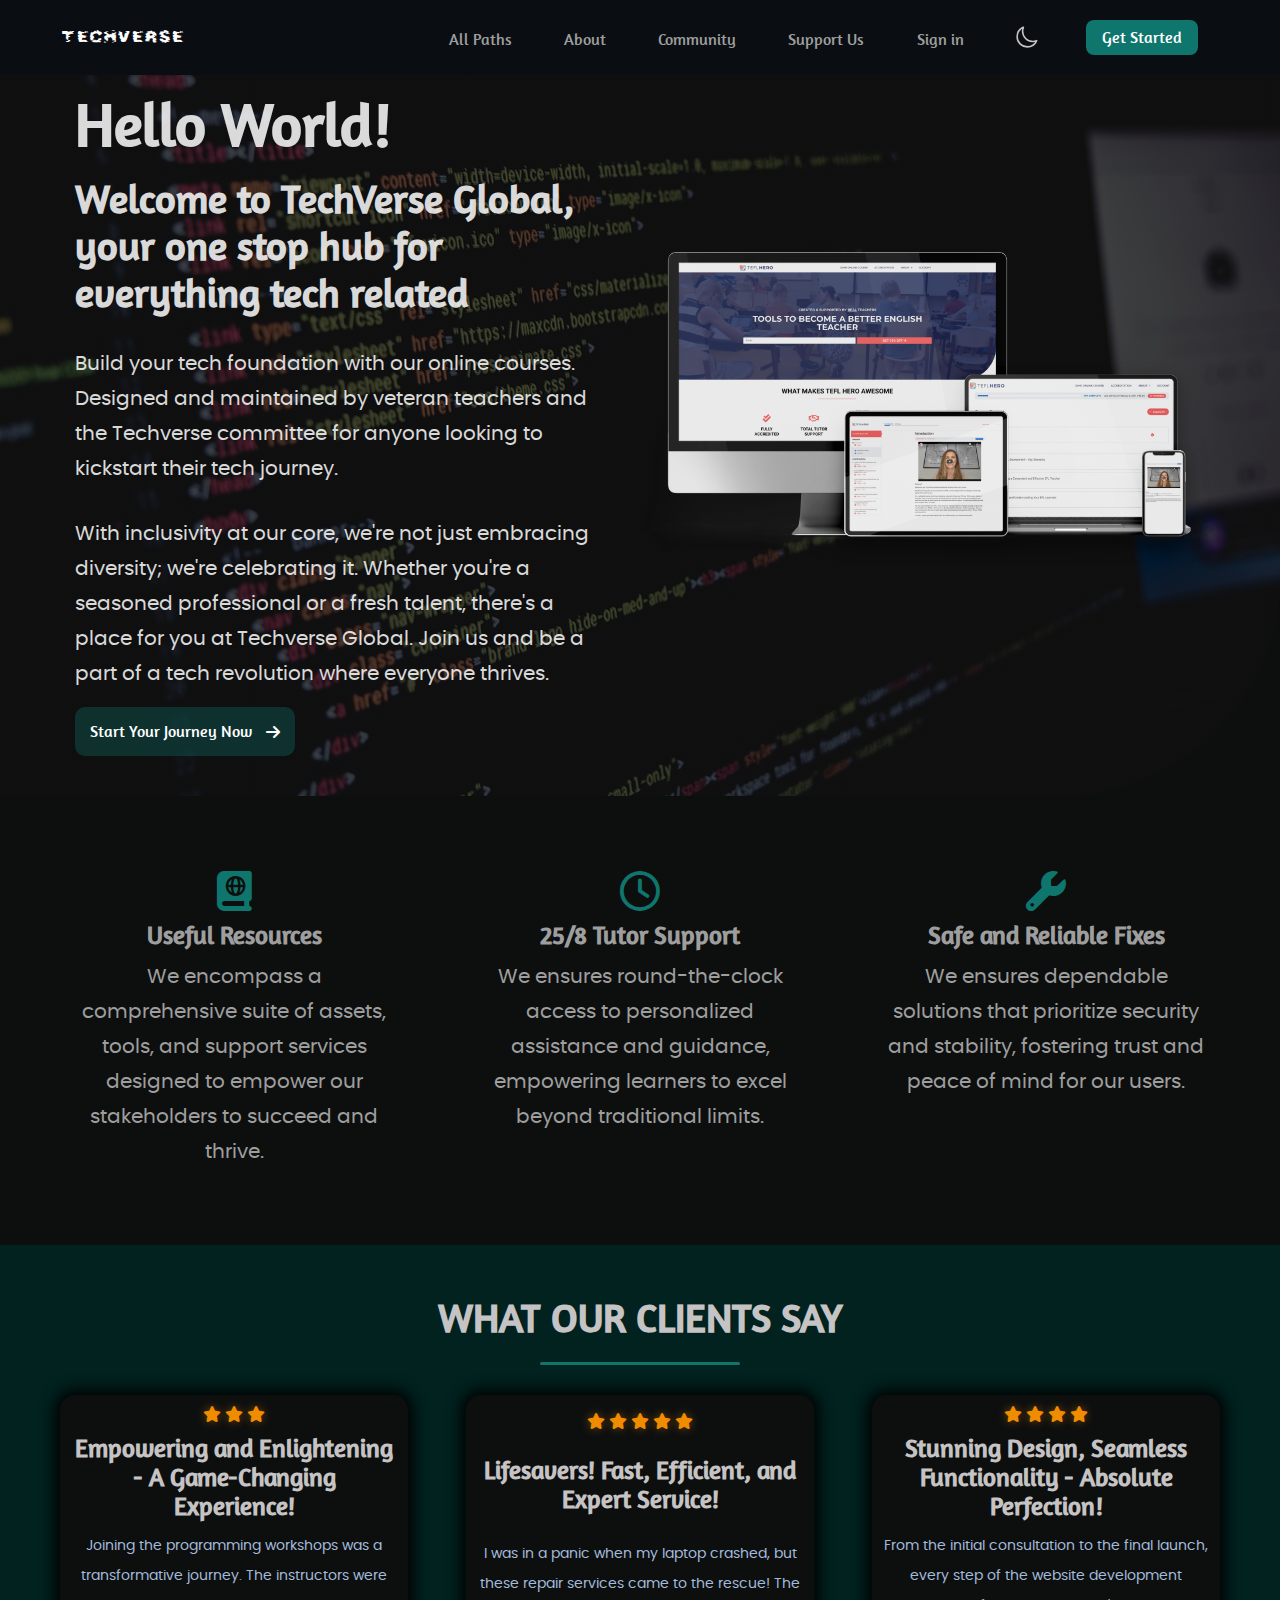
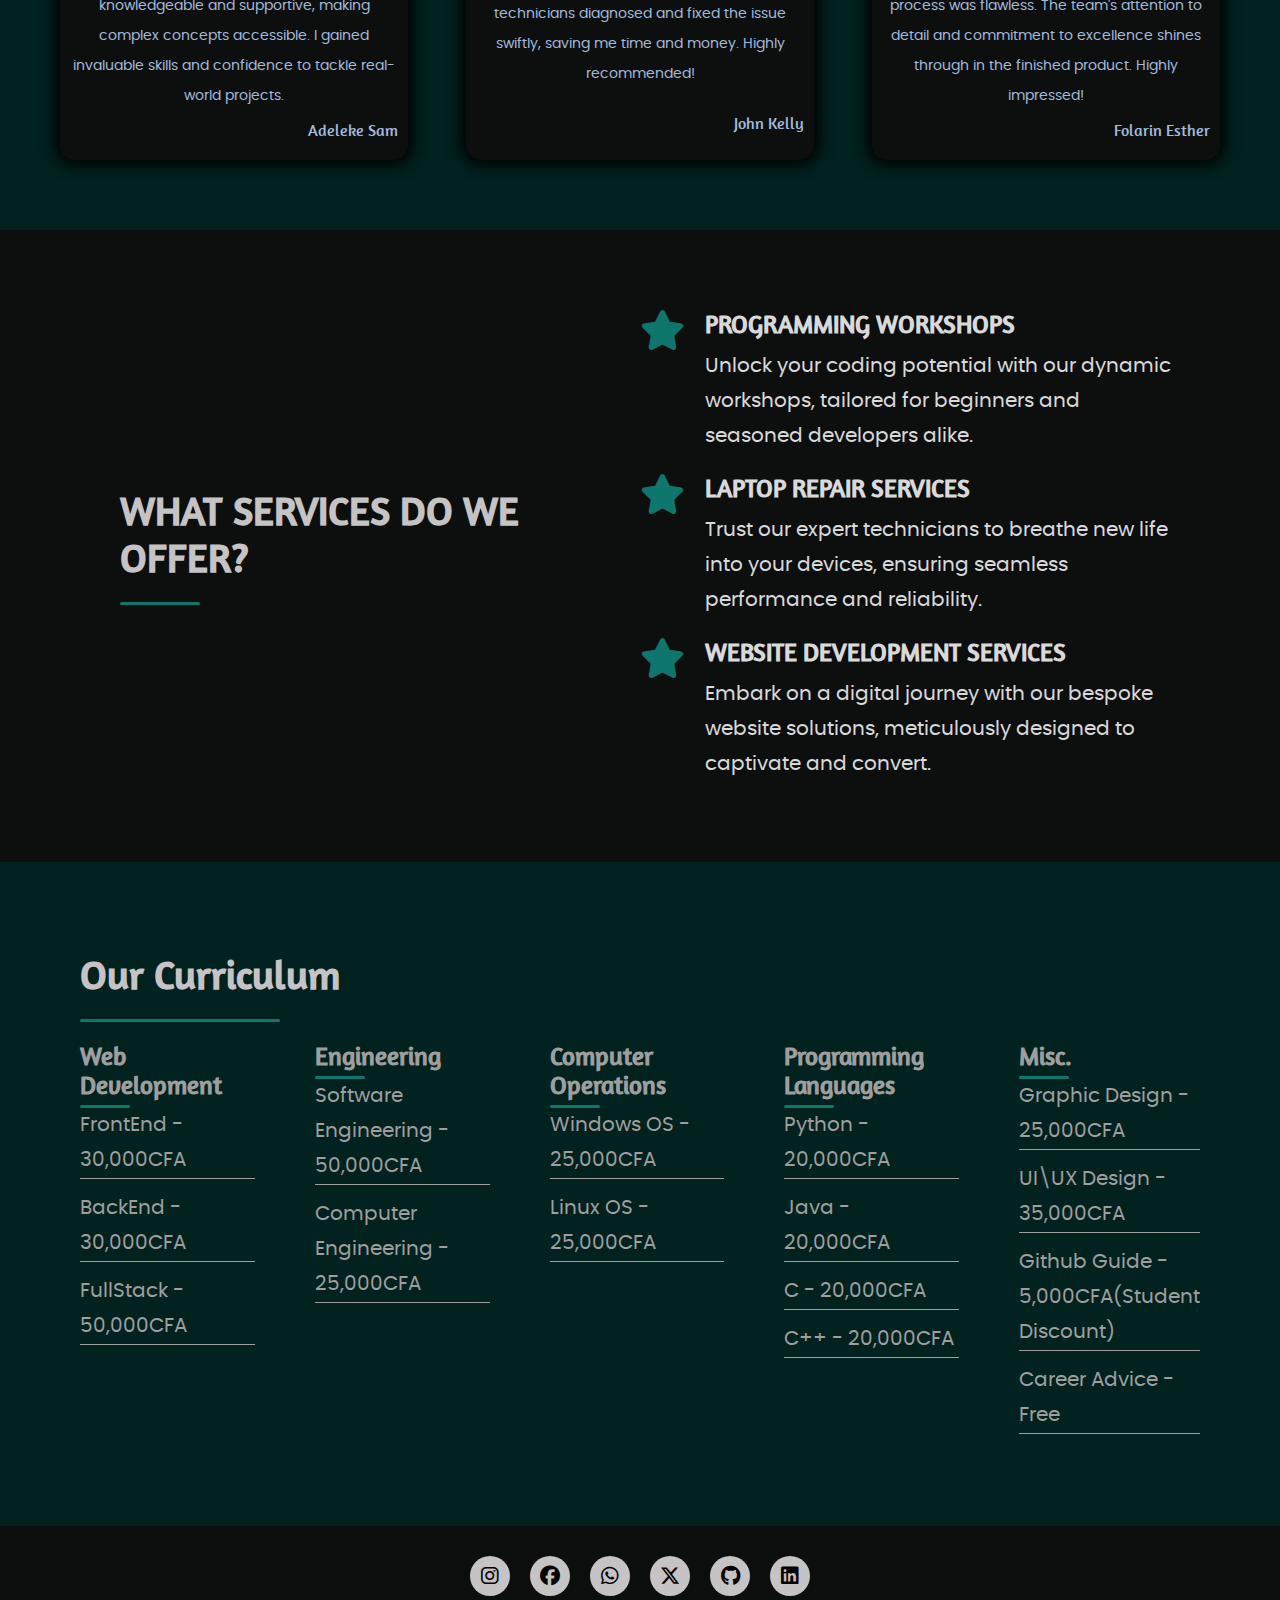
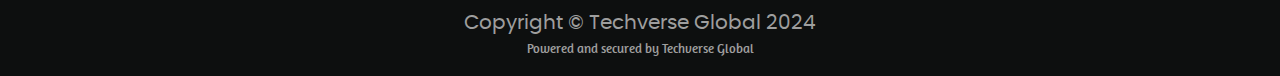
<file: index.html>
<!DOCTYPE html>
<html lang="en">
<head>
    <meta charset="UTF-8">
    <meta name="viewport" content="width=device-width, initial-scale=1.0">
    <link rel="stylesheet" href="styles.css">
    <link rel="stylesheet" href="overlay.css">
    <link rel="stylesheet" href="media.css">
    <link rel="stylesheet" href="fonts/stylesheet.css">

    <link rel="stylesheet" href="fa-fonts/css/fontawesome.min.css">
    <link rel="stylesheet" href="fa-fonts/css/solid.min.css">
    <link rel="stylesheet" href="fa-fonts/css/regular.min.css">
    <link rel="stylesheet" href="fa-fonts/css/brands.css">
    <title>TechVerse</title>

    <script src="index.js" defer></script>
</head>
<body>

    <div class="overlay ">
        <div class="container">
            <div class="logo">
                <a href="./index.html">
                    TechVerse
                </a>

                <i class="fa-solid fa-xmark click" id="menuClose"></i>
            </div>

            <ul class="overlay-menu-container">
                <li href="#" class="hover  click">
                    <a href="" class="overlay-menu-item">
                        <span>
                            All Paths
                        </span>
    
                        <i class="fa-solid fa-chevron-right"></i>
                    </a>
                </li>
                <li href="#" class="hover click">
                    <a href="" class="overlay-menu-item">
                        <span>
                            About
                        </span>
    
                        <i class="fa-solid fa-chevron-right"></i>
                    </a>
                </li>
                <li href="community.html" class="hover available">
                    <a href="./community.html" class="overlay-menu-item">
                        <span>
                            Community
                        </span>
    
                        <i class="fa-solid fa-chevron-right"></i>
                    </a>
                </li>
                <li class="hover available">
                    <a href="./supportus.html" class="overlay-menu-item">
                        <span>
                            Support Us
                        </span>
    
                        <i class="fa-solid fa-chevron-right"></i>
                    </a>
                </li>
                <li href="#" class="hover ">
                    <a href="" class="overlay-menu-item">
                        <span>
                            Sign in
                        </span>
    
                        <i class="fa-solid fa-chevron-right"></i>    
                    </a>
                </li>
            </ul>
        </div>
    </div>

    <div class="main-content">
        <nav>
            <div class="container">
                <div class="container-flex">
                    <div class="logo nav-logo">
                        <a href="/">
                            TechVerse
                        </a>
                    </div>
    
                    <div class="nav-list">
                        <div class="nav-list-flex">
                            <a href="#" class="hover">All Paths</a>
                            <a href="#" class="hover">About</a>
                            <a href="community.html" class="hover">Community</a>
                            <a href="supportus.html" class="hover">Support Us</a>
                            <a href="#" class="hover">Sign in</a>
                            <a href="#" class="mode">
                                <svg xmlns="http://www.w3.org/2000/svg" fill="none" viewBox="0 0 24 24" stroke-width="1.5" stroke="currentColor" class="w-6 h-6 h-5 w-5 text-gray-400 group-hover:text-gray-500 dark:text-gray-300 dark:group-hover:text-gray-300 group-hover:text-gray-700" role="img" aria-labelledby="a4p1b2bnwxvix8pbdsan9m3bbwpvgl0u"><title id="a4p1b2bnwxvix8pbdsan9m3bbwpvgl0u">theme icon</title>
                                    <path stroke-linecap="round" stroke-linejoin="round" d="M21.752 15.002A9.718 9.718 0 0118 15.75c-5.385 0-9.75-4.365-9.75-9.75 0-1.33.266-2.597.748-3.752A9.753 9.753 0 003 11.25C3 16.635 7.365 21 12.75 21a9.753 9.753 0 009.002-5.998z"></path>
                                  </svg>
                            </a>
                            <a href="#" class="btn">Get Started</a>
    
                            <i class="fa-solid fa-bars click" id="menuOpen"></i>
                        </div>
                    </div>
                </div>
            </div>
        </nav>
    
        <section class="showcase">
            <div class="container">
                <div class="container-flex">
                    <div class="text">
                        <h1 class="item hello-world">Hello World!</h1>        
                        <h2 class="item">Welcome to TechVerse Global, your one stop hub for everything tech related</h2>
                        
                        <P class="item">Build your tech foundation with our online courses. Designed and maintained by veteran teachers and the Techverse committee for anyone looking to kickstart their tech journey.</P>
    
                        <p class="item">
                            With inclusivity at our core, we're not just embracing diversity; we're celebrating it. Whether you're a seasoned professional or a fresh talent,
                            there's a place for you at Techverse Global. Join us and be a part of a tech revolution where everyone thrives.
                        </p>
    
                        <a href="https://wa.me/message/HKFIU53EC3LCO1" class="btn item">Start Your Journey Now<i class="fa-solid fa-arrow-right"></i></a>
                    </div>
    
                    <div class="side-img">
                        <img src="img/device-showcase.png" alt="A picture of devices">
                    </div>
                </div>
            </div>
        </section>
    
    
        <section class="infosec">
            <div class="container">
                <div class="container-flex small">
                    <div class="one">
                        <i class="medium fa-solid fa-book-atlas"></i>
                        <h3>Useful Resources</h3>
                        <p> We encompass a comprehensive suite of assets, tools, and support services designed to empower our stakeholders to succeed and thrive.</p>
                    </div>
                    <div class="two">
                        <i class="medium fa-regular fa-clock"></i>
                        <h3>25/8 Tutor Support </h1>
                        <p>We ensures round-the-clock access to personalized assistance and guidance, empowering learners to excel beyond traditional limits.</p>
                    </div>
                    <div class="three">
                        <i class="medium fa-solid fa-wrench"></i>
                        <h3>
                            Safe and Reliable Fixes
                        </h3>
                        <p>We ensures dependable solutions that prioritize security and stability, fostering trust and peace of mind for our users.</p>
                    </div>
                </div>
            </div>
        </section>
    
        <section class="review">
            <div class="container">
                <div class="container-flex">
                    <h2 class="review-header">what our clients say</h2>
    
                    <div class="review-bar bar"></div>
    
                    <div class="card-flex">
                        <div class="card">
                            <div class="stars item">
                                <i class="fa-solid fa-star"></i>
                                <i class="fa-solid fa-star"></i>
                                <i class="fa-solid fa-star"></i>
                               
                            </div>
    
                            <h3 class="item" >Empowering and Enlightening - A Game-Changing Experience!</h3>
                            <p class="item" >
                                Joining the programming workshops was a transformative journey. The instructors were knowledgeable and supportive, making complex concepts accessible. I gained invaluable skills and confidence to tackle real-world projects.
                            </p>
                            <div class="name item">
                                Adeleke Sam
                            </div>
                        </div>
                        
                        <div class="card">
                            <div class="stars item">
                                <i class="fa-solid fa-star"></i>
                                <i class="fa-solid fa-star"></i>
                                <i class="fa-solid fa-star"></i>
                                <i class="fa-solid fa-star"></i>
                                <i class="fa-solid fa-star"></i>
                            </div>
    
                            <h3 class="item" >Lifesavers! Fast, Efficient, and Expert Service!</h3>
                            <p class="item" >
                                I was in a panic when my laptop crashed, but these repair services came to the rescue! The technicians diagnosed and fixed the issue swiftly, saving me time and money. Highly recommended!
                            </p>
                            <div class="name item">
                                John Kelly 
                            </div>
                        </div>
    
                        <div class="card">
                            <div class="stars item">
                                <i class="fa-solid fa-star"></i>
                                <i class="fa-solid fa-star"></i>
                                <i class="fa-solid fa-star"></i>
                                <i class="fa-solid fa-star"></i>
                            </div>
    
                            <h3 class="item" >Stunning Design, Seamless Functionality - Absolute Perfection!</h3>
                            <p class="item" >
                                From the initial consultation to the final launch, every step of the website development process was flawless. The team's attention to detail and commitment to excellence shines through in the finished product. Highly impressed!
                            </p>
                            <div class="name item">
                                Folarin Esther
                            </div>
                        </div>
                    </div>
                </div>
            </div>
        </section>
    
        <section class="legacy">
            <div class="container">
                <div class="container-flex">
                    <div class="main">
                        <div class="main-flex">
                            <h2>what services do we offer?<span class="emoji"></span></h2>
                            <div class="legacy-bar bar"></div>
                        </div>
                    </div>
    
                    <div class="side">
                        <div class="info">
                            <i class="fa-solid fa-star medium"></i>
                            <div class="text">
                                <h3> Programming Workshops</h3>
                                <P>Unlock your coding potential with our dynamic workshops, tailored for beginners and seasoned developers alike.</P>
                            </div>
                        </div>
                        <div class="info">
                            <i class="fa-solid fa-star medium"></i>
                            <div class="text">
                                <h3>Laptop Repair Services</h3>
                                <P>Trust our expert technicians to breathe new life into your devices, ensuring seamless performance and reliability.</P>
                            </div>
                        </div>
                        <div class="info">
                            <i class="fa-solid fa-star medium"></i>
                            <div class="text">
                                <h3>Website Development Services</h3>
                                <P>Embark on a digital journey with our bespoke website solutions, meticulously designed to captivate and convert.</P>
                            </div>
                        </div>
                    </div>
                </div>
            </div>
        </section>
    
        <section class="curriculum">
            <div class="container">
                <div class="container-flex">
                    <div class="curri-header">
                        <h2>our curriculum</h2>
                        <div class="curri-bar bar"></div>
                    </div>
                    
    
                    <div class="details">
                        <div class="detail-card">
                            <div class="haba">
                                <div class="detail-card-head">
                                    <h3>web development</h3>
                                    <div class="bar"></div>
                                </div>
    
                                <div class="drodown" onclick="toggleDropdown(1)">
                                    <div class="dropdown-head"><li><a class="hover">FrontEnd - 30,000CFA</a></li></div>
                                    <div class="dropdown-content" id="dropdown1"><ul><li style="border: none; display: inline;">Html</li> <br><li style="border: none; display: inline;">Css</li><br><li style="border: none; display: inline;">Javascript</li><br><li style="border: none; display: inline;">frameworks</li></ul></div>
                                  </div>
                                  <div class="drodown" onclick="toggleDropdown(2)">
                                    <div class="dropdown-head"><li><a class="hover">BackEnd - 30,000CFA</a></li></div>
                                    <div class="dropdown-content" id="dropdown2"><ul><li style="border: none; display: inline;">html</li><br><li style="border: none; display: inline;">php</li><br><li style="border: none; display: inline;">MySQL</li><br><li style="border: none; display: inline;">Servers</li></ul></div>
                                  </div>
                                  <div class="drodown" onclick="toggleDropdown(3)">
                                    <div class="dropdown-head"><li><a class="hover">FullStack - 50,000CFA</a></li></div>
                                    <div class="dropdown-content" id="dropdown3"><ul><li style="border: none; display: inline;">FrontEnd</li><br><li style="border: none; display: inline;">BackEnd</li></ul></div>
                                  </div>
        
                                <!-- <ul>
                                    frontend
                                    backend
                                    fullstack
                                </ul> -->
                            </div>
                            
                        </div>
    
                        <div class="detail-card">
                            <div class="haba">
                                <div class="detail-card-head">
                                    <h3>engineering</h3>
                                    <div class="bar"></div>
                                </div>
    
                                <div class="drodown" onclick="toggleDropdown(4)">
                                    <div class="dropdown-head"><li><a class="hover">Software Engineering  - 50,000CFA</a></li></div>
                                    <div class="dropdown-content" id="dropdown4"><ul><li style="border: none; display: inline;">Php</li> <br><li style="border: none; display: inline;">C/C++</li><br><li style="border: none; display: inline;">Javascript</li><br><li style="border: none; display: inline;">java</li></ul></div>
                                </div>
                                  <div class="drodown" onclick="toggleDropdown(5)">
                                    <div class="dropdown-head"><li><a class="hover">Computer Engineering - 25,000CFA</a></li></div>
                                    <div class="dropdown-content" id="dropdown5"><ul><li style="border: none; display: inline;">Learn all the parts of a computer and gain experience in solving software and hardware issues associated with almost all devices</li></ul></div>
                                  </div>
                            </div>
                        </div>
    
                        <div class="detail-card">
                            <div class="haba">
                                <div class="detail-card-head">
                                    <h3>computer operations</h3>
                                    <div class="bar"></div>
                                </div>
                                <div class="drodown" onclick="toggleDropdown(6)">
                                    <div class="dropdown-head"><li><a class="hover">Windows OS  - 25,000CFA</a></li></div>
                                    <div class="dropdown-content" id="dropdown6"><ul><li style="border: none; display: inline;">Become a computer operator by learning the full extent of how to use Windows OS including the use of Microsoft Office</li></ul></div>
                                </div>
                                  <div class="drodown" onclick="toggleDropdown(7)">
                                    <div class="dropdown-head"><li><a class="hover">Linux OS - 25,000CFA</a></li></div>
                                    <div class="dropdown-content" id="dropdown7"><ul><li style="border: none; display: inline;">Become a computer operator by learning the full extent of how to use Linux OS efficiently</li></ul></div>
                                  </div>
        
                                <!-- <ul>
                                    <li><a href="#" class="hover">windows Os</a></li>
                                    <li><a href="#" class="hover">linux OS</a></li>
                                </ul> -->
                            </div>
                        </div>
    
                        <div class="detail-card four">
                            <div class="haba">
                                <div class="detail-card-head">
                                    <h3>programming languages</h3>
                                    <div class="bar"></div>
                                </div>
                                <ul>
                                    <li><a class="hover">Python - 20,000CFA</a></li>
                                    <li><a class="hover">Java - 20,000CFA</a></li>
                                    <li><a class="hover">C - 20,000CFA</a></li>
                                    <li><a class="hover">C++ - 20,000CFA</a></li>
                                </ul>
                            </div>
                        </div>
    
                        <div class="detail-card five">
                            <div class="haba">
                                <div class="detail-card-head">
                                    <h3>misc.</h3>
                                    <div class="bar"></div>
                                </div>
    
                                <div class="drodown" onclick="toggleDropdown(8)">
                                    <div class="dropdown-head"><li><a class="hover">Graphic Design - 25,000CFA</a></li></div>
                                    <div class="dropdown-content" id="dropdown8"><ul><li style="border: none; display: inline;">
                                        Become a graphic designer to visually communicate ideas or messages through images, typography, and layout.</li></ul></div>
                                  </div>
                                  <div class="drodown" onclick="toggleDropdown(9)">
                                    <div class="dropdown-head"><li><a class="hover">UI\UX Design - 35,000CFA</a></li></div>
                                    <div class="dropdown-content" id="dropdown9"><ul><li style="border: none; display: inline;">Become a UI/UX designer to make digital products, like websites or apps, easy and enjoyable to use for people</li></ul></div>
                                  </div>
                                  <div class="drodown" onclick="toggleDropdown(10)">
                                    <div class="dropdown-head"><li><a class="hover">Github Guide - 5,000CFA(Student Discount)</a></li></div>
                                    <div class="dropdown-content" id="dropdown10"><ul><li style="border: none; display: inline;">Effective Use of Github and Git</li></ul></div>
                                  </div>
                                  <div class="drodown" onclick="toggleDropdown(11)">
                                    <div class="dropdown-head"><li><a class="hover">Career Advice - Free</a></li></div>
                                    <div class="dropdown-content" id="dropdown11"><ul><li style="border: none; display: inline;">1hr guide with an expert to become which Developer</li></div>
                                  </div>
        
                                <!-- <ul>
                                    <li><a href="#" class="hover"></a></li>
                                    <li><a href="#" class="hover"></a></li>
                                    <li><a href="#" class="hover"></a></li>
                                </ul> -->
                            </div>
                        </div>
                    </div>
                </div>
            </div>
        </section>
    
        <footer>
            <div class="container">
                <div class="container-flex">
                    <div class="socials">
                        <div class="circle">
                            <a href="https://www.instagram.com/techverse_global?igsh=a3JuZGF3NzZrOXJ0"><i class="fa-brands fa-instagram"></i></a>
                        </div>
                        <div class="circle">
                            <a href=""><i class="fa-brands fa-facebook"></i></a>
                        </div>
                        <div class="circle">
                            <a href="https://chat.whatsapp.com/FwvmpkojnJy9yFmvJh6lhu"><i class="fa-brands fa-whatsapp"></i></a>
                        </div>
                        <div class="circle">
                            <a href=""><i class="fa-brands fa-x-twitter"></i></a>
                        </div>
                        <div class="circle">
                            <a href="https://github.com/Techverse-Global"><i class="fa-brands fa-github"></i></a>
                        </div>
                        <div class="circle">
                            <a href="https://www.linkedin.com/in/techverse-global-187989306"><i class="fa-brands fa-linkedin"></i></a>
                        </div>
                    </div>
                    <p>Copyright &copy Techverse Global 2024</p>
                    <small>Powered and secured by Techverse Global</small>
                </div>
            </div>
        </footer>
    </div>
    <script src="script.js"></script>

</body>
</html>
</file>
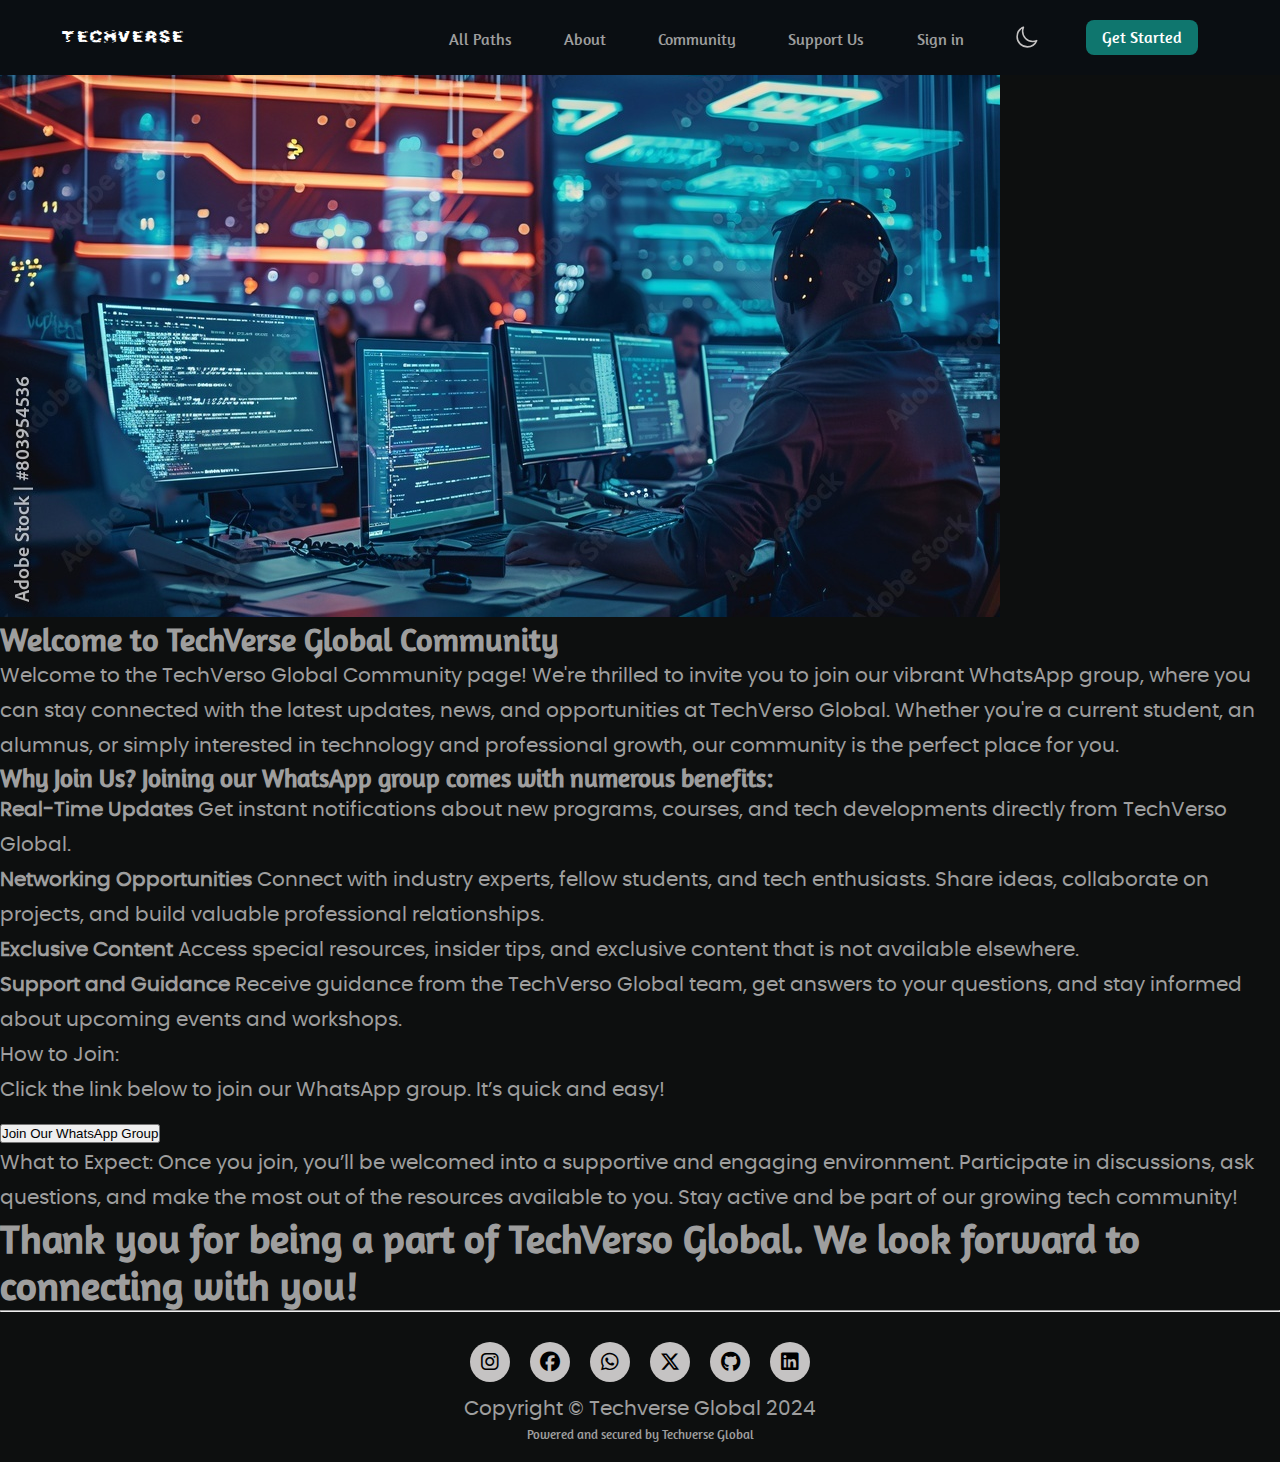
<file: community.html>
<!DOCTYPE html>
<html lang="en">
<head>
    <meta charset="UTF-8">
    <meta name="viewport" content="width=device-width, initial-scale=1.0">
    <title>Our Community</title>
    <link rel="stylesheet" href="styles.css">
    <link rel="stylesheet" href="media.css">
    <link rel="stylesheet" href="overlay.css">
    <link rel="stylesheet" href="fonts/stylesheet.css">

    <link rel="stylesheet" href="fa-fonts/css/fontawesome.min.css">
    <link rel="stylesheet" href="fa-fonts/css/solid.min.css">
    <link rel="stylesheet" href="fa-fonts/css/regular.min.css">
    <link rel="stylesheet" href="fa-fonts/css/brands.css">

    <script src="index.js" defer></script>
</head>
<body class="communitybody">
    <div class="overlay">
        <div class="container">
            <div class="logo">
                <a href="/">
                    TechVerse
                </a>

                <i class="fa-solid fa-xmark" id="menuClose"></i>
            </div>

            <ul class="overlay-menu-container">
                <li href="#" class="hover overlay-menu-item">
                    <span>
                        All Paths
                    </span>

                    <i class="fa-solid fa-chevron-right"></i>
                </li>
                <li href="#" class="hover overlay-menu-item">
                    <span>
                        About
                    </span>

                    <i class="fa-solid fa-chevron-right"></i>
                </li>
                <a href="community.html" class="hover overlay-menu-item available">
                    <span>
                        Community
                    </span>

                    <i class="fa-solid fa-chevron-right"></i>
                </a>
                <a href="supportus.html" class="hover overlay-menu-item available">
                    <span>
                        Support Us
                    </span>

                    <i class="fa-solid fa-chevron-right"></i>
                </a>
                <li href="#" class="hover overlay-menu-item">
                    <span>
                        Sign in
                    </span>

                    <i class="fa-solid fa-chevron-right"></i>
                </li>
            </ul>
        </div>
    </div>

    <div class="main-content">
        <nav>
            <div class="container">
                <div class="container-flex">
                    <div class="logo nav-logo">
                        <a href="/">
                            TechVerse
                        </a>
                    </div>
    
                    <div class="nav-list">
                        <div class="nav-list-flex">
                            <a href="#" class="hover">All Paths</a>
                            <a href="#" class="hover">About</a>
                            <a href="community.html" class="hover">Community</a>
                            <a href="supportus.html" class="hover">Support Us</a>
                            <a href="#" class="hover">Sign in</a>
                            <a href="#" class="mode">
                                <svg xmlns="http://www.w3.org/2000/svg" fill="none" viewBox="0 0 24 24" stroke-width="1.5" stroke="currentColor" class="w-6 h-6 h-5 w-5 text-gray-400 group-hover:text-gray-500 dark:text-gray-300 dark:group-hover:text-gray-300 group-hover:text-gray-700" role="img" aria-labelledby="a4p1b2bnwxvix8pbdsan9m3bbwpvgl0u"><title id="a4p1b2bnwxvix8pbdsan9m3bbwpvgl0u">theme icon</title>
                                    <path stroke-linecap="round" stroke-linejoin="round" d="M21.752 15.002A9.718 9.718 0 0118 15.75c-5.385 0-9.75-4.365-9.75-9.75 0-1.33.266-2.597.748-3.752A9.753 9.753 0 003 11.25C3 16.635 7.365 21 12.75 21a9.753 9.753 0 009.002-5.998z"></path>
                                  </svg>
                            </a>
                            <a href="#" class="btn">Get Started</a>
    
                            <i class="fa-solid fa-bars " id="menuOpen"></i>
                        </div>
                    </div>
                </div>
            </div>
        </nav>
    </div><br><br><br>
    <div class="communitymain">
        <img src="img/bgcommunit.jpeg" alt="Techverse Global community">
        
       <h1 class="head"> Welcome to TechVerse Global Community</h1>
<p>Welcome to the TechVerso Global Community page! We're thrilled to invite you to join our vibrant WhatsApp group, where you can stay connected with the latest updates, news, and opportunities at TechVerso Global. Whether you're a current student, an alumnus, or simply interested in technology and professional growth, our community is the perfect place for you.</p>

<h3>Why Join Us? Joining our WhatsApp group comes with numerous benefits:</h3>
<div class="joincummunity">
 <p><b>Real-Time Updates</b> Get instant notifications about new programs, courses, and tech developments directly from TechVerso Global.</p>

<p><b>Networking Opportunities</b> Connect with industry experts, fellow students, and tech enthusiasts. Share ideas, collaborate on projects, and build valuable professional relationships.</p>

<p><b>Exclusive Content</b> Access special resources, insider tips, and exclusive content that is not available elsewhere.</p>

<p><b>Support and Guidance</b> Receive guidance from the TechVerso Global team, get answers to your questions, and stay informed about upcoming events and workshops.</p>
</div>
<p>How to Join:</p> <p>Click the link below to join our WhatsApp group. It’s quick and easy!</p>

<h1><a href="https://chat.whatsapp.com/FwvmpkojnJy9yFmvJh6lhu"><button>Join Our WhatsApp Group</button></a></h1>
<p>
What to Expect: Once you join, you’ll be welcomed into a supportive and engaging environment. Participate in discussions, ask questions, and make the most out of the resources available to you. Stay active and be part of our growing tech community!</p>

<h2>Thank you for being a part of TechVerso Global. We look forward to connecting with you!</h2><hr>
    </div>
    <footer>
        <div class="container">
            <div class="container-flex">
                <div class="socials">
                    <div class="circle">
                        <a href="https://www.instagram.com/techverse_global?igsh=a3JuZGF3NzZrOXJ0"><i class="fa-brands fa-instagram"></i></a>
                    </div>
                    <div class="circle">
                        <a href=""><i class="fa-brands fa-facebook"></i></a>
                    </div>
                    <div class="circle">
                        <a href="https://chat.whatsapp.com/FwvmpkojnJy9yFmvJh6lhu"><i class="fa-brands fa-whatsapp"></i></a>
                    </div>
                    <div class="circle">
                        <a href=""><i class="fa-brands fa-x-twitter"></i></a>
                    </div>
                    <div class="circle">
                        <a href="https://github.com/Techverse-Global"><i class="fa-brands fa-github"></i></a>
                    </div>
                    <div class="circle">
                        <a href="https://www.linkedin.com/in/techverse-global-187989306"><i class="fa-brands fa-linkedin"></i></a>
                    </div>
                </div>
                <p>Copyright &copy Techverse Global 2024</p>
                <small>Powered and secured by Techverse Global</small>
            </div>
        </div>
    </footer>
    <script src="script.js"></script>
</body>
</html>
</file>
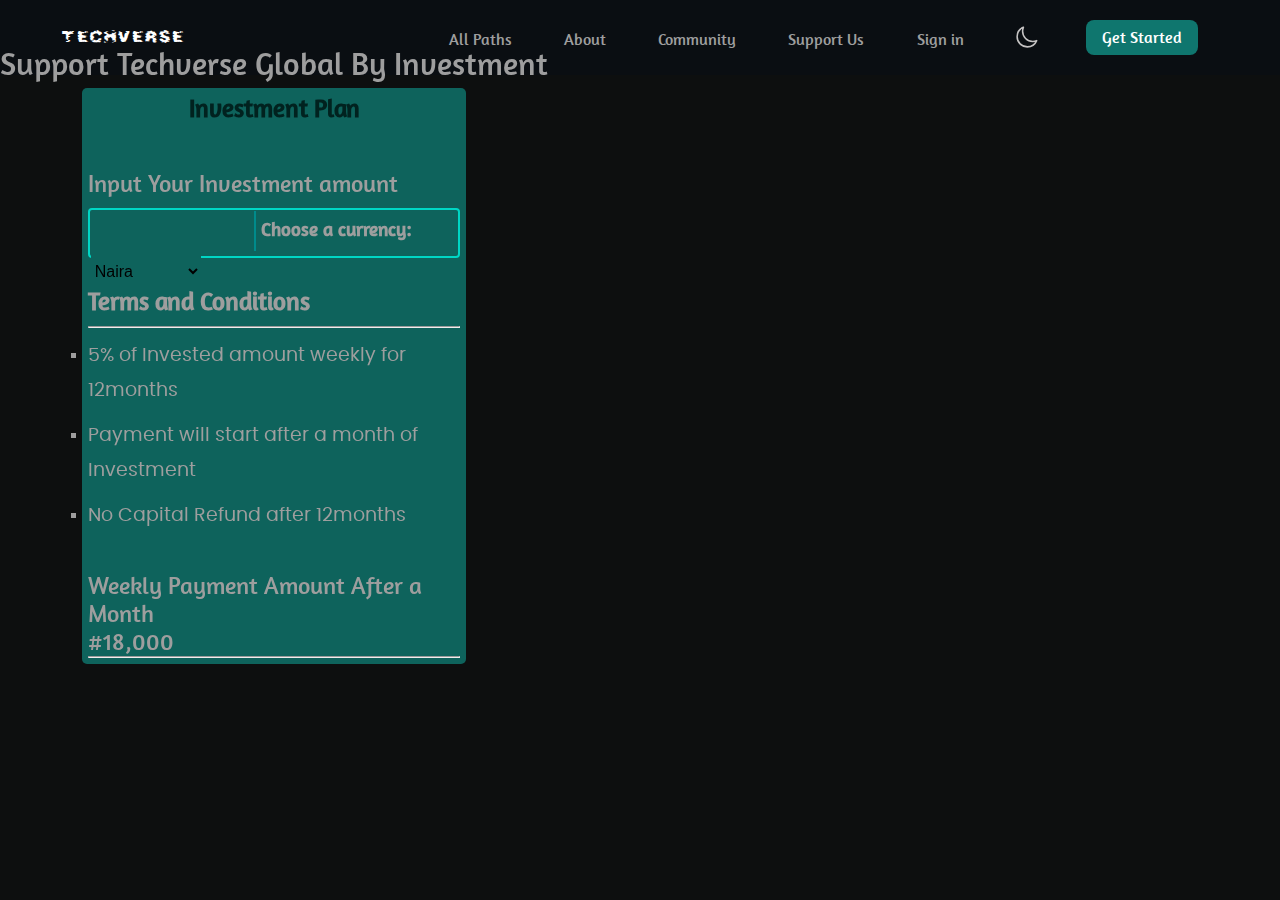
<file: supportus.html>
<!DOCTYPE html>
<html lang="en">
<head>
    <meta charset="UTF-8">
    <meta name="viewport" content="width=device-width, initial-scale=1.0">
    <link rel="stylesheet" href="styles.css">
    <link rel="stylesheet" href="media.css">
    <link rel="stylesheet" href="overlay.css">
    <link rel="stylesheet" href="fonts/stylesheet.css">

    <link rel="stylesheet" href="fa-fonts/css/fontawesome.min.css">
    <link rel="stylesheet" href="fa-fonts/css/solid.min.css">
    <link rel="stylesheet" href="fa-fonts/css/regular.min.css">
    <link rel="stylesheet" href="fa-fonts/css/brands.css">
    <title>Support Us</title>

    <script src="index.js" defer></script>
</head>
<body class="supportbody">
    <div class="overlay">
        <div class="container">
            <div class="logo">
                <a href="/">
                    TechVerse
                </a>

                <i class="fa-solid fa-xmark click" id="menuClose"></i>
            </div>

            <ul class="overlay-menu-container">
                <li href="#" class="hover overlay-menu-item click">
                    <a>
                        All Paths
                    </a>

                    <i class="fa-solid fa-chevron-right"></i>
                </li>
                <li href="#" class="hover overlay-menu-item click">
                    <a>
                        About
                    </a>

                    <i class="fa-solid fa-chevron-right"></i>
                </li>
                <li href="#" class="hover overlay-menu-item click available">
                    <a>
                        Community
                    </a>

                    <i class="fa-solid fa-chevron-right"></i>
                </li>
                <li class="hover overlay-menu-item click available">
                    <a href="supportus.html">
                        Support Us
                    </a>

                    <i class="fa-solid fa-chevron-right"></i>
                </li>
                <li href="#" class="hover overlay-menu-item click">
                    <a>
                        Sign in
                    </a>

                    <i class="fa-solid fa-chevron-right"></i>
                </li>
            </ul>
        </div>
    </div>

    <div class="main-content">
        <nav>
            <div class="container">
                <div class="container-flex">
                    <div class="logo nav-logo">
                        <a href="/">
                            TechVerse
                        </a>
                    </div>
    
                    <div class="nav-list">
                        <div class="nav-list-flex">
                            <a href="#" class="hover">All Paths</a>
                            <a href="#" class="hover">About</a>
                            <a href="#" class="hover">Community</a>
                            <a href="supportus.html" class="hover">Support Us</a>
                            <a href="#" class="hover">Sign in</a>
                            <a href="#" class="mode">
                                <svg xmlns="http://www.w3.org/2000/svg" fill="none" viewBox="0 0 24 24" stroke-width="1.5" stroke="currentColor" class="w-6 h-6 h-5 w-5 text-gray-400 group-hover:text-gray-500 dark:text-gray-300 dark:group-hover:text-gray-300 group-hover:text-gray-700" role="img" aria-labelledby="a4p1b2bnwxvix8pbdsan9m3bbwpvgl0u"><title id="a4p1b2bnwxvix8pbdsan9m3bbwpvgl0u">theme icon</title>
                                    <path stroke-linecap="round" stroke-linejoin="round" d="M21.752 15.002A9.718 9.718 0 0118 15.75c-5.385 0-9.75-4.365-9.75-9.75 0-1.33.266-2.597.748-3.752A9.753 9.753 0 003 11.25C3 16.635 7.365 21 12.75 21a9.753 9.753 0 009.002-5.998z"></path>
                                  </svg>
                            </a>
                            <a href="#" class="btn">Get Started</a>
    
                            <i class="fa-solid fa-bars menuOpen" id="menuOpen"></i>
                        </div>
                    </div>
                </div>
            </div>
        </nav>
    <br>
    

    <div class="support-container">
        <span class="supportheading">Support Techverse Global By Investment</span>
        <div class="supportmain">
                <h3 class="supporthero">Investment Plan</h3>
                <span class="supporttext">Input Your Investment amount</span>
                <div class="supportinput">
                    <input type="text">
                    <!-- Dropdown label -->
                    <label for="dropdown">Choose a currency:</label>
                    <select id="dropdown">
                    <option value="option1">Naira</option>
                    <option value="option2">CFA</option>
                    </select>
                </div>
                <div class=".supportnotify">
                    <br>
                    <h3>Terms and Conditions</h3>
                </div>
                <hr>
                <div class="tickbox">
                    <li>5% of Invested amount weekly for 12months</li>
                    <li>Payment will start after a month of Investment</li>
                    <li>No Capital Refund after 12months</li>
                    <br>
                </div>
                <div class="result">
                <div class="resultb re1">Weekly Payment Amount After a Month</div>
                <div class="resultb re2">#18,000 <hr></div>
                </div>
        </div>
    </div>
    
</body>
</html>
</file>
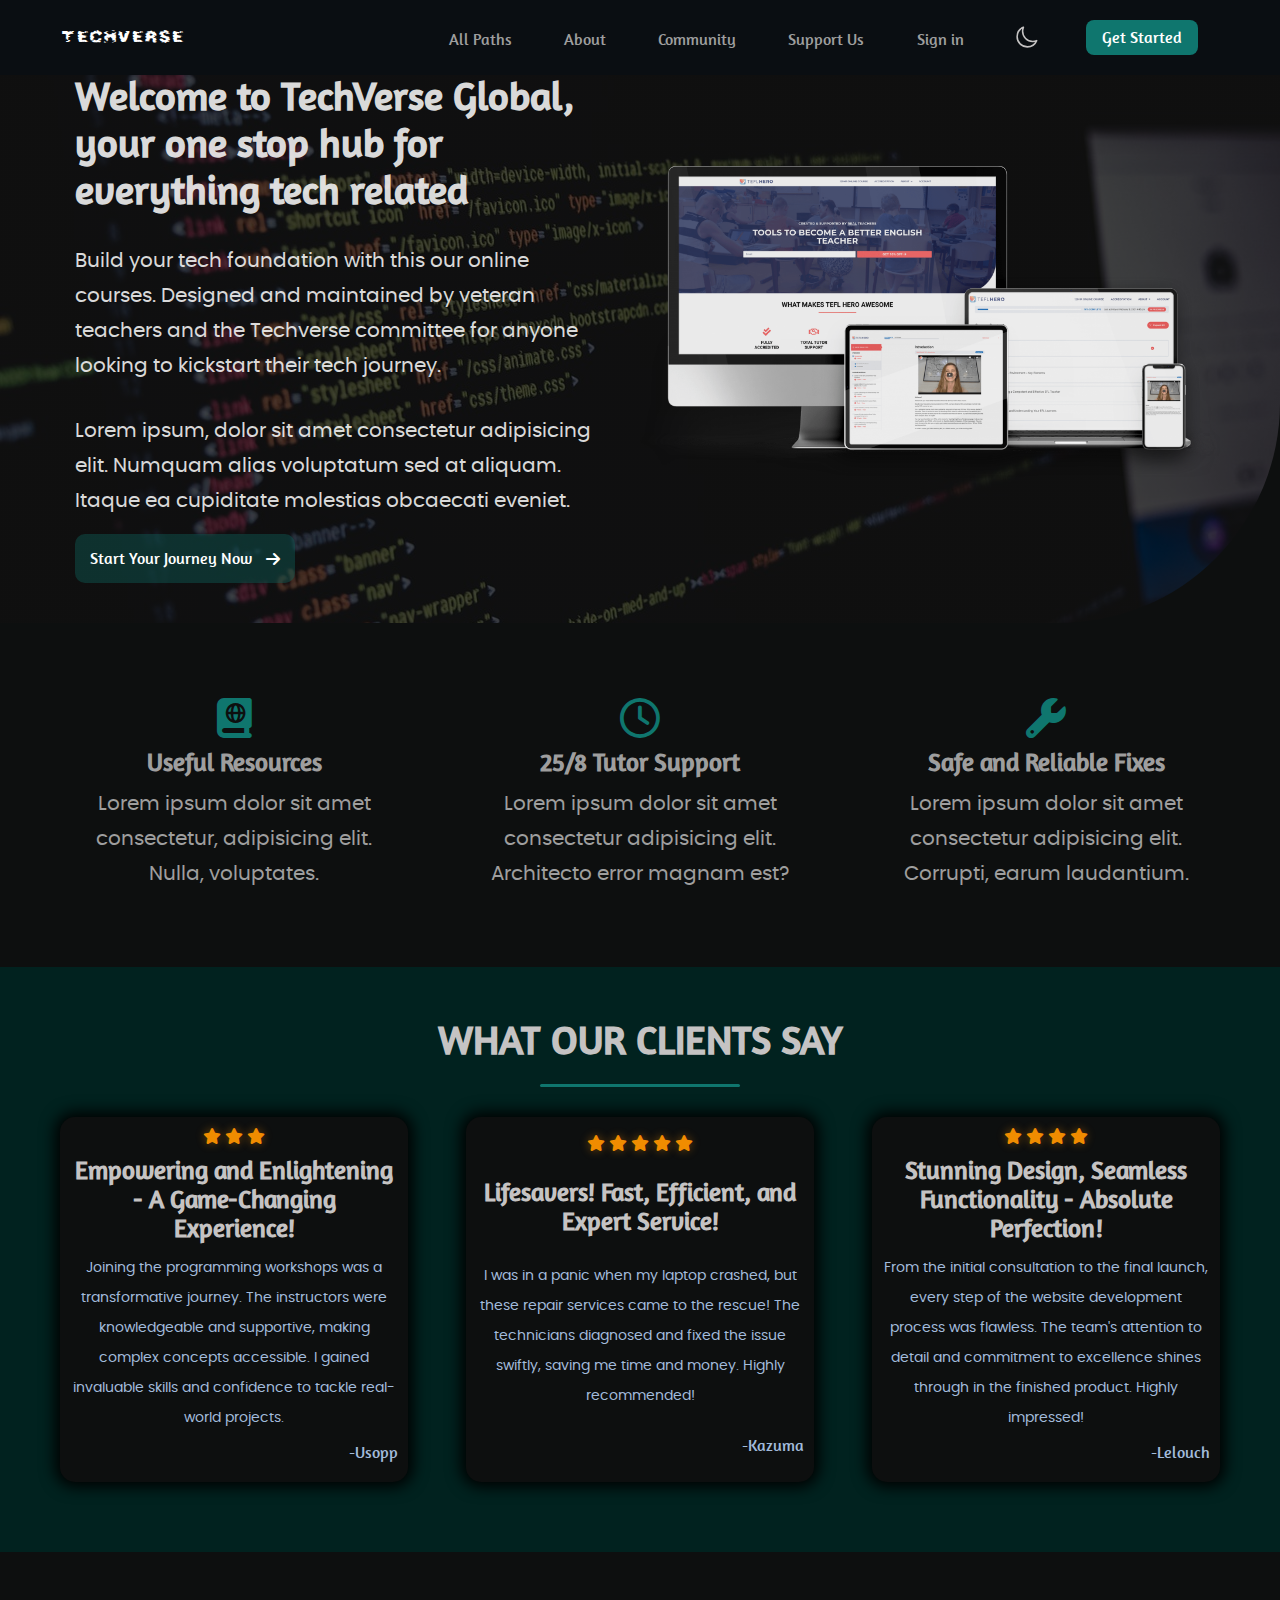
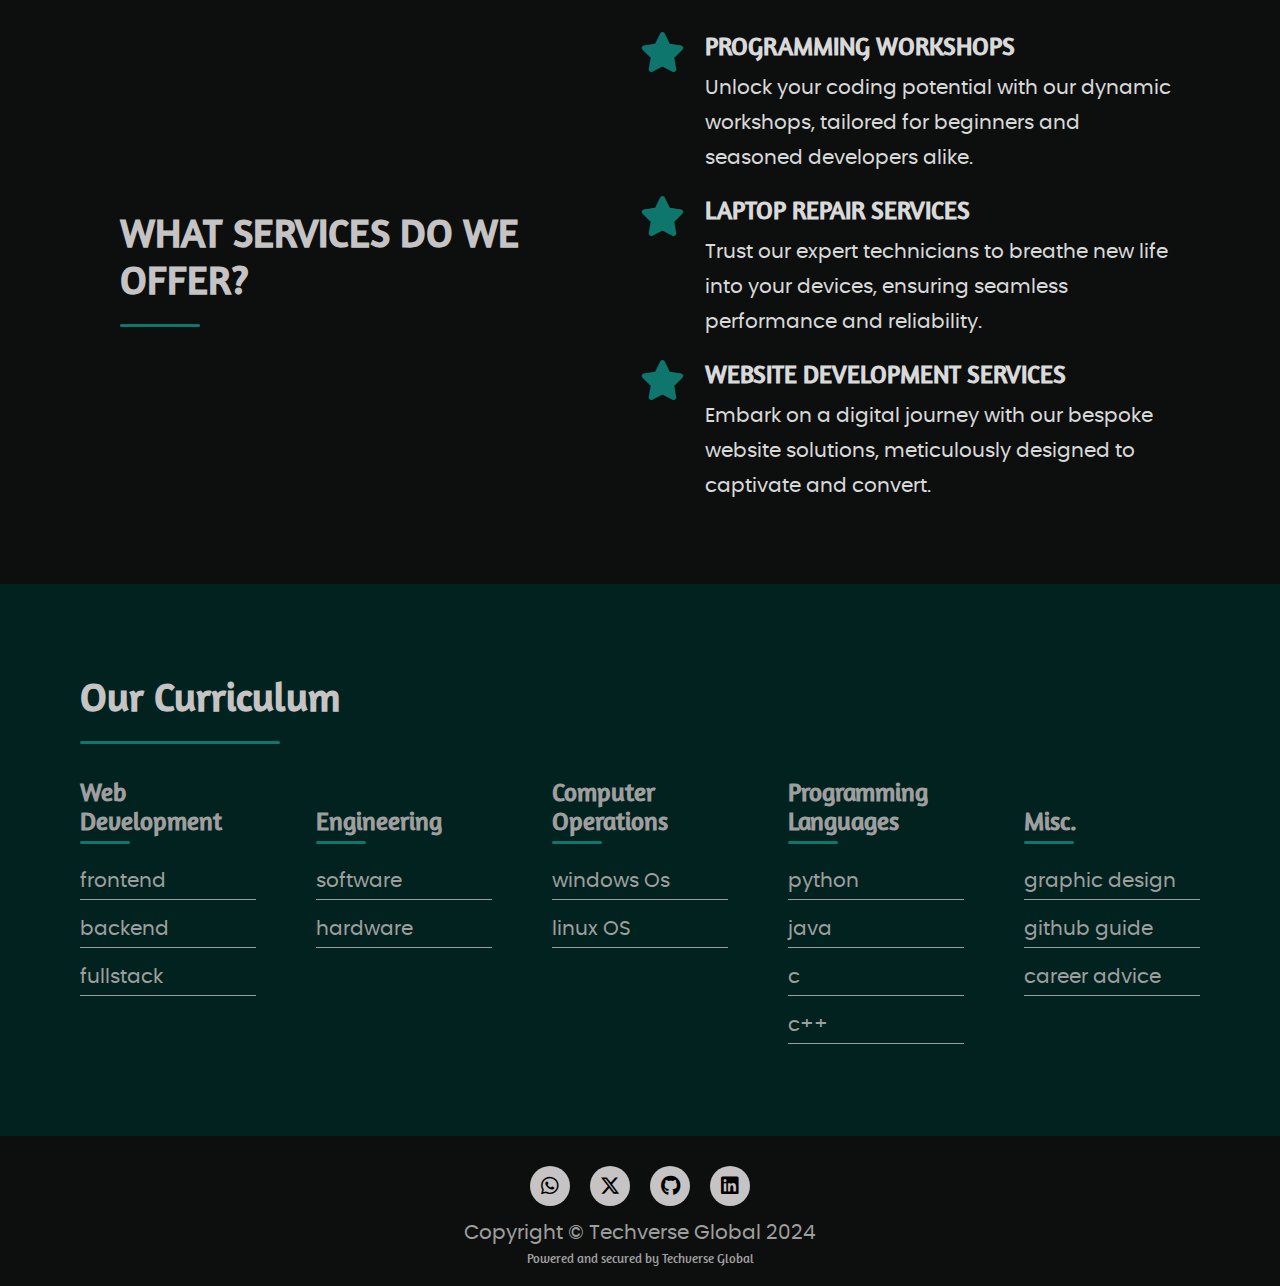
<file: tv.html>
<!DOCTYPE html>
<html lang="en">
<head>
    <meta charset="UTF-8">
    <meta name="viewport" content="width=device-width, initial-scale=1.0">
    <link rel="stylesheet" href="styles.css">
    <link rel="stylesheet" href="fonts/stylesheet.css">

    <link rel="stylesheet" href="fa-fonts/css/fontawesome.min.css">
    <link rel="stylesheet" href="fa-fonts/css/solid.min.css">
    <link rel="stylesheet" href="fa-fonts/css/regular.min.css">
    <link rel="stylesheet" href="fa-fonts/css/brands.css">
    <title>TechVerse</title>

</head>
<body>
    <nav>
        <div class="container">
            <div class="container-flex">
                <div class="logo">
                    <a href="/">
                        TechVerse
                    </a>
                </div>

                <div class="nav-list">
                    <div class="nav-list-flex">
                        <a href="#" class="hover">All Paths</a>
                        <a href="#" class="hover">About</a>
                        <a href="#" class="hover">Community</a>
                        <a href="#" class="hover">Support Us</a>
                        <a href="#" class="hover">Sign in</a>
                        <a href="#" class="mode">
                            <svg xmlns="http://www.w3.org/2000/svg" fill="none" viewBox="0 0 24 24" stroke-width="1.5" stroke="currentColor" class="w-6 h-6 h-5 w-5 text-gray-400 group-hover:text-gray-500 dark:text-gray-300 dark:group-hover:text-gray-300 group-hover:text-gray-700" role="img" aria-labelledby="a4p1b2bnwxvix8pbdsan9m3bbwpvgl0u"><title id="a4p1b2bnwxvix8pbdsan9m3bbwpvgl0u">theme icon</title>
                                <path stroke-linecap="round" stroke-linejoin="round" d="M21.752 15.002A9.718 9.718 0 0118 15.75c-5.385 0-9.75-4.365-9.75-9.75 0-1.33.266-2.597.748-3.752A9.753 9.753 0 003 11.25C3 16.635 7.365 21 12.75 21a9.753 9.753 0 009.002-5.998z"></path>
                              </svg>
                        </a>
                        <a href="#" class="btn">Get Started</a>

                        <i class="fa-solid fa-bars"></i>
                    </div>
                </div>
            </div>
        </div>
    </nav>

    <section class="showcase">
        <div class="container">
            <div class="container-flex">
                <div class="text">
                    <h1 class="item">Hello World!</h1>        
                    <h2 class="item">Welcome to TechVerse Global, your one stop hub for everything tech related</h2>
                    
                    <P class="item">Build your tech foundation with this our online courses. Designed and maintained by veteran teachers and the Techverse committee for anyone looking to kickstart their tech journey.</P>

                    <p class="item">
                        Lorem ipsum, dolor sit amet consectetur adipisicing elit. Numquam alias voluptatum sed at aliquam. Itaque ea cupiditate molestias obcaecati eveniet.
                    </p>

                    <a href="https://chat.whatsapp.com/FwvmpkojnJy9yFmvJh6lhu" class="btn item">Start Your Journey Now<i class="fa-solid fa-arrow-right"></i></a>
                </div>

                <div class="side-img">
                    <img src="img/device-showcase.png" alt="A picture of devices">
                </div>
            </div>
        </div>
    </section>


    <section class="infosec">
        <div class="container">
            <div class="container-flex small">
                <div class="one">
                    <i class="medium fa-solid fa-book-atlas"></i>
                    <h3>Useful Resources</h3>
                    <p>Lorem ipsum dolor sit amet consectetur, adipisicing elit. Nulla, voluptates.</p>
                </div>
                <div class="two">
                    <i class="medium fa-regular fa-clock"></i>
                    <h3>25/8 Tutor Support </h1>
                    <p>Lorem ipsum dolor sit amet consectetur adipisicing elit. Architecto error magnam est?</p>
                </div>
                <div class="three">
                    <i class="medium fa-solid fa-wrench"></i>
                    <h3>
                        Safe and Reliable Fixes
                    </h3>
                    <p>Lorem ipsum dolor sit amet consectetur adipisicing elit. Corrupti, earum laudantium.</p>
                </div>
            </div>
        </div>
    </section>

    <section class="review">
        <div class="container">
            <div class="container-flex">
                <h2 class="review-header">what our clients say</h2>

                <div class="review-bar bar"></div>

                <div class="card-flex">
                    <div class="card">
                        <div class="stars item">
                            <i class="fa-solid fa-star"></i>
                            <i class="fa-solid fa-star"></i>
                            <i class="fa-solid fa-star"></i>
                           
                        </div>

                        <h3 class="item" >Empowering and Enlightening - A Game-Changing Experience!</h3>
                        <p class="item" >
                            Joining the programming workshops was a transformative journey. The instructors were knowledgeable and supportive, making complex concepts accessible. I gained invaluable skills and confidence to tackle real-world projects.
                        </p>
                        <div class="name item">
                            -Usopp
                        </div>
                    </div>
                    
                    <div class="card">
                        <div class="stars item">
                            <i class="fa-solid fa-star"></i>
                            <i class="fa-solid fa-star"></i>
                            <i class="fa-solid fa-star"></i>
                            <i class="fa-solid fa-star"></i>
                            <i class="fa-solid fa-star"></i>
                        </div>

                        <h3 class="item" >Lifesavers! Fast, Efficient, and Expert Service!</h3>
                        <p class="item" >
                            I was in a panic when my laptop crashed, but these repair services came to the rescue! The technicians diagnosed and fixed the issue swiftly, saving me time and money. Highly recommended!
                        </p>
                        <div class="name item">
                            -Kazuma
                        </div>
                    </div>

                    <div class="card">
                        <div class="stars item">
                            <i class="fa-solid fa-star"></i>
                            <i class="fa-solid fa-star"></i>
                            <i class="fa-solid fa-star"></i>
                            <i class="fa-solid fa-star"></i>
                        </div>

                        <h3 class="item" >Stunning Design, Seamless Functionality - Absolute Perfection!</h3>
                        <p class="item" >
                            From the initial consultation to the final launch, every step of the website development process was flawless. The team's attention to detail and commitment to excellence shines through in the finished product. Highly impressed!
                        </p>
                        <div class="name item">
                            -Lelouch
                        </div>
                    </div>
                </div>
            </div>
        </div>
    </section>

    <section class="legacy">
        <div class="container">
            <div class="container-flex">
                <div class="main">
                    <div class="main-flex">
                        <h2>what services do we offer?<span class="emoji"></span></h2>
                        <div class="legacy-bar bar"></div>
                    </div>
                </div>

                <div class="side">
                    <div class="info">
                        <i class="fa-solid fa-star medium"></i>
                        <div class="text">
                            <h3> Programming Workshops</h3>
                            <P>Unlock your coding potential with our dynamic workshops, tailored for beginners and seasoned developers alike.</P>
                        </div>
                    </div>
                    <div class="info">
                        <i class="fa-solid fa-star medium"></i>
                        <div class="text">
                            <h3>Laptop Repair Services</h3>
                            <P>Trust our expert technicians to breathe new life into your devices, ensuring seamless performance and reliability.</P>
                        </div>
                    </div>
                    <div class="info">
                        <i class="fa-solid fa-star medium"></i>
                        <div class="text">
                            <h3>Website Development Services</h3>
                            <P>Embark on a digital journey with our bespoke website solutions, meticulously designed to captivate and convert.</P>
                        </div>
                    </div>
                </div>
            </div>
        </div>
    </section>

    <section class="curriculum">
        <div class="container">
            <div class="container-flex">
                <div class="curri-header">
                    <h2>our curriculum</h2>
                    <div class="curri-bar bar"></div>
                </div>
                

                <div class="details">
                    <div class="detail-card">
                        <div class="haba">
                            <div class="head">
                                <h3>web development</h3>
                                <div class="bar"></div>
                            </div>
    
                            <ul>
                                <li><a href="#" class="hover">frontend</a></li>
                                <li><a href="#" class="hover">backend</a></li>
                                <li><a href="#" class="hover">fullstack</a></li>
                            </ul>
                        </div>
                        
                    </div>

                    <div class="detail-card">
                        <div class="haba">
                            <div class="head">
                                <h3>engineering</h3>
                                <div class="bar"></div>
                            </div>
    
                            <ul>
                                <li><a href="#" class="hover">software</a></li>
                                <li><a href="#" class="hover">hardware</a></li>
                            </ul>
                        </div>
                    </div>

                    <div class="detail-card">
                        <div class="haba">
                            <div class="head">
                                <h3>computer operations</h3>
                                <div class="bar"></div>
                            </div>
    
                            <ul>
                                <li><a href="#" class="hover">windows Os</a></li>
                                <li><a href="#" class="hover">linux OS</a></li>
                            </ul>
                        </div>
                    </div>

                    <div class="detail-card four">
                        <div class="haba">
                            <div class="head">
                                <h3>programming languages</h3>
                                <div class="bar"></div>
                            </div>
                            <ul>
                                <li><a href="#" class="hover">python</a></li>
                                <li><a href="#" class="hover">java</a></li>
                                <li><a href="#" class="hover">c</a></li>
                                <li><a href="#" class="hover">c++</a></li>
                            </ul>
                        </div>
                    </div>

                    <div class="detail-card five">
                        <div class="haba">
                            <div class="head">
                                <h3>misc.</h3>
                                <div class="bar"></div>
                            </div>
    
                            <ul>
                                <li><a href="#" class="hover">graphic design</a></li>
                                <li><a href="#" class="hover">github guide</a></li>
                                <li><a href="#" class="hover">career advice</a></li>
                            </ul>
                        </div>
                    </div>
                </div>
            </div>
        </div>
    </section>

    <footer>
        <div class="container">
            <div class="container-flex">
                <div class="socials">
                    <div class="circle">
                        <i class="fa-brands fa-whatsapp"></i>
                    </div>
                    <div class="circle">
                        <i class="fa-brands fa-x-twitter"></i>
                    </div>
                    <div class="circle">
                        <i class="fa-brands fa-github"></i>
                    </div>
                    <div class="circle">
                        <i class="fa-brands fa-linkedin"></i>
                    </div>
                </div>
                <p>Copyright &copy Techverse Global 2024</p>
                <small>Powered and secured by Techverse Global</small>
            </div>
        </div>
    </footer>
</body>
</html>
</file>
<file: styles.css>
/*! Generated by Font Squirrel (https://www.fontsquirrel.com) on April 20, 2024 */

*
{
    margin: 0;
    padding: 0;
    box-sizing: border-box;
    /* border: 1px solid; */
}

body
{
    
    color: #9e9e9e;
    font-family: 'amaranthregular', sans-serif;
    background-color: #0d0f0f;
}

.overlay {
    width: 0;
    display: none;
}

a
{
    color: #9e9e9e;
    text-decoration: none;
}

nav
{
    /* border: 1px solid; */
    /* border-bottom: 1px solid; */
}

p, li
{
    font-size: 20px;
    font-family: 'poppinsregular', sans-serif;
    /* font-family: 'amaranthregular', sans-serif; */
    /* font-family: 'josefin_slabregular', sans-serif; */
    line-height: 35px;
}

.hello-world
{
    font-size: 60px;
    margin-top: 70px;
}

h2
{
    font-size: 40px;
}

h3
{
    font-size: 25px;
}

i.medium
{
    font-size: 40px;
}

li
{
    list-style: none;
}


.container
{
    /* border: 1px solid; */
    max-width: 1350px;
    margin: 0 auto;
    padding: 10px 50px;
}

.container-flex
{
    /* border: 1px solid; */
    padding: 10px;
    /* flex-wrap: wrap; */
}

.bar
{
    border-radius: 50px;
}




.no-scroll {
    overflow: hidden;
    position: fixed;
    width: 100%;
    height: 100%;
}





/* NAVBAR */
nav{
    background-color: #0a0e12;
    position: fixed;
    width: 100vw;
}

nav
.container-flex
{
    display: flex;
    justify-content: space-between;
    align-items: center;
}

div.logo
{
    /* border: 1px solid; */
    flex: 1 1 auto;
    display: flex;
}

div.logo
a
{
    /* border: 1px solid; */
    font-family: 'after_shokregular', '3dumbregular', 'amaranthregular', serif;
    display: flex;
    align-items: center;
    color: #fff;
    
}

.nav-list
{
    /* border: 1px solid; */
    flex: 1 4 auto;
    display: flex;
    justify-content: flex-end;
}

.nav-list-flex
{
    /* border: 1px solid; */
    flex: 1;
    display: flex;
    justify-content: space-around;
    flex-wrap: wrap;
    align-items: center;
}

.nav-list-flex
a
{
    /* border: 1px solid; */
    padding: 4px 4px 0px 4px;
    margin: 0 5px;
    display: flex;
}

.nav-list-flex
a.btn
{
    /* border: 1px solid; */
    padding: 8px 16px;
    background-color: #0f766e;
    color: #fff;
    border-radius: 8px;
}

.nav-list-flex
a.mode
{
    /* border: 1px solid; */
    width: 30px;
    padding: 0;
    display: flex;
    justify-content: space-around;
}

.nav-list-flex
a.mode svg
{
    width: 25px;
    color: #c5c3c3;
}

div.logo
a:hover, a:active
{
    text-shadow: 0px 0px 10px rgba(255, 255, 255, 0.5);
}

/* .nav-list-flex */
a.hover:hover
{
    border-bottom: 2px solid #9e9e9e;
    color: #fff;
}

.nav-list-flex
a.btn:hover
{
    background-color: #0e635c;
}

.nav-list-flex
a.mode
svg:hover
{
    fill: #fff;
}

.nav-list-flex
.fa-bars
{
    display: none;
}







/* SHOWCASE */
.showcase
{
    background-image: linear-gradient(rgba(0, 0, 0, 0.7), rgba(0, 0, 0, 0.7)), url(img/bg-img1.jpg);

    background-position: center middle;
    background-repeat: no-repeat;
    background-size: cover;
    /* border: 1px solid; */
    display: flex;
    border-radius: 0 0 220px 0;
    background-color: #01221f;
}

.showcase
.container
{
    /* border: 1px solid; */
    align-content: center;
}

.showcase
.container
.container-flex
{
    /* border: 1px solid; */
    display: flex;

}

div.text
{
    /* border: 1px solid; */
    display: flex;
    justify-content: center;
    flex-direction: column;
    align-items: flex-start;
    color: #ffffffd8;
    flex-grow: 1;
    margin-bottom: 20px;
}

div.text
.item
{
    /* margin: 5px; */
    padding: 15px;
    /* border: 1px solid; */

}

div.text
h1.item
{
    padding: 0 0 0 15px;
    /* border: 1px solid; */
    align-self: flex-start;
}

div.text
a.btn
{
    background-color: #0e635c69;
    display: flex;
    align-items: center;
    justify-content: space-between;
    width: 220px;
    margin-left: 15px;
    border-radius: 10px;
    color: #fff;
}

.side-img
{
    align-self: center;
    flex-grow: 1;
}

.side-img
img
{
    /* border: 1px solid; */
    height: auto;
    width: 600px;
}

div.text
a.btn:hover
{
    background-color: #0e635c;
}





/* INFORSEC */
.infosec
{
    /* border: 1px solid; */
    background-color: #0d0f0f;
    padding: 40px 0;
}


.infosec
.container-flex
{
    display: flex;
    justify-content: space-between;
    flex-wrap: wrap;
}

.infosec
.container-flex
div
{
    /* border: 1px solid; */
    display: flex;
    flex-direction: column;
    align-items: center;
    text-align: center;
    max-width: 30%;
    padding: 10px;
}

.infosec
.container-flex
div > * 
{
    /* border: 1px solid; */
    margin: 5px 0; 
}

div.one i, 
div.two i, 
div.three i
{
    color: #0f766e;
}

div.one h3, 
div.two h3, 
div.three h3
{
    margin-top: 50px;
    margin-bottom: 0;
}

div.one:hover i, 
div.two:hover i, 
div.three:hover i
{
    text-shadow: 0px 0px 10px rgb(15, 82, 77);
}







/* REVIEW */
.review
{
    background-color:#01221f;
    /* height: 800px; */
    display: flex;

}

.review
.container-flex
{
    display: flex;
    flex-direction: column;
    align-items: center;
    align-self: center;
    padding: 30px 10px 60px;
}

.container-flex
.review-header
{
    color: #c5c3c3;
    margin: 10px 0 0px 0;
    text-align: center;
    text-transform: uppercase;
}

.bar
{
    background-color: #0f766e;
    width: 200px;
    height: 3px;
    margin: 20px 0;
}

.review-bar
{
    background-color: #0f766e;
    width: 200px;
    height: 3px;
    margin: 20px 0;
}

.emoji
{
    color: red;
}

.card-flex
{
    display: flex;
    justify-content: space-between;
}

.card
{
    display: flex;
    flex-direction: column;
    justify-content: space-around;
    align-items: center;
    background-color: #0d0f0f;
    max-width: 30%;
    padding: 10px;
    border-radius: 15px;
    margin-top: 10px;
    box-shadow: 0px 0px 15px 5px rgb(0, 0, 0);
}

.card
.item
{
    margin-bottom: 10px;
    text-align: center;
}

.card
i
{
    color: rgb(240, 140, 0); 
    text-shadow: 0px 0px 10px rgba(240, 140, 1, 0.432);
}

.card
h3
{
    color: #c5c3c3;
}

.card
p
{
    color: #a2bbdb;
    line-height: 30px;
    font-size: 14px;    
}

.card
.name
{
    color: #a2bbdb;
    align-self: flex-end;
    
}

.review:hover
.review-bar
{
    box-shadow: 0px 0px 10px rgb(37, 212, 201);
}




















/* LEGACY */
.legacy
.container-flex
{
    /* border: 1px solid; */
    display: flex;
    padding: 50px;
    margin-top: 20px;
}

.main
{
    /* border: 1px solid; */
    display: flex;
    flex-direction: column;
    justify-content: center;
    align-items: center;
    flex-grow: 1;
    margin: 70px 0;
}

.main-flex
{
    /* border: 1px solid; */
    max-width: 500px;
    padding-right: 50px;
    flex: 1;
    display: flex;
    flex-direction: column;
    justify-content: center;
    text-transform: uppercase;
    color: #c5c3c3;
}

.main-flex
.legacy-bar
{
    max-width: 80px;
}

.side
{
    /* border: 1px solid; */
    width: 50%;
    display: flex;
    flex-direction: column;
}


.side
.info
{
    /* border: 1px solid; */
    display: flex;
    margin-bottom: 20px;
}

.info
.fa-star
{
    color: #0f766e;
}

.side
.text
{
    /* border: 1px solid; */
    margin-bottom: 0px;
    padding-left: 20px;
    display: flex;
    /* flex-direction: row; */
}

.side
.text
h3
{
    /* border: 1px solid; */
    margin-bottom: 10px;
    text-transform: uppercase;
}

.legacy:hover
.bar
{
    box-shadow: 0px 0px 10px rgb(37, 212, 201);
}

.info:hover
.fa-star
{
    text-shadow: 0px 0px 10px rgb(15, 82, 77);
}












/* CURRICULUM */
.curriculum
{
    background-color: #01221f;
}

.curriculum
.container-flex
{
    display: flex;
    flex-direction: column;
    padding: 70px 0;
}

.container-flex
.curri-header
{
    /* border: 1px solid; */
    padding-left: 30px;
}

.curri-header
.bar
{
    max-width: 20%;
}

.curriculum
.container-flex
h2
{
    text-transform: capitalize;
    color: #c5c3c3;
    margin: 10px 0 0px 0;
    /* text-align: center; */
}


.container-flex
.details
{
    /* border: 1px solid; */
    display: flex;
    flex-wrap: wrap;
}


.detail-card
{
    /* border: 1px solid; */
    flex: 1;
    /* width: 100%; */
    padding: 0 30px;
}

.detail-card
.head
{
    /* border: 1px solid; */
    display: flex;   
    flex-direction: column;
    justify-content: flex-end;
    /* align-items: center; */
    height: 80px;
    margin-bottom: 20px;
}

.detail-card
h3
{
    /* border: 1px solid; */
    /* margin-right: 20px; */
    /* font-size: 20px; */
    text-transform: capitalize;
    margin-bottom: 5px;
}

.detail-card
.bar
{
    max-width: 50px;
    margin: 0;
}

.haba
li
{
    border-bottom: 1px solid;
    margin-bottom: 12px;
}

.curriculum
.container-flex:hover .curri-bar
{
    box-shadow: 0px 0px 10px rgb(37, 212, 201);
}

.haba
li a.hover:hover
{
    border-bottom: none;
}

.haba:hover .bar
{
    box-shadow: 0px 0px 10px rgb(37, 212, 201);
}


.click {
    cursor:pointer;
}










footer
.container-flex
{
    display: flex;
    flex-direction: column;
    align-items: center;
}

.container-flex
.socials
{
    /* border: 1px solid; */
    display: flex;
}

.socials
.circle
{
    /* border: 1px solid; */
    margin: 10px 10px;
    font-size: 20px;
    border-radius: 50%;
    width: 40px;
    height: 40px;
    display: flex;
    align-items: center;
    justify-content: center;
    background-color: #c5c3c3;
    color: red;
}

.circle
i
{
    color: black;
}

.socials
.circle:hover 
{
    background-color: #0e635c;
    box-shadow: 0px 0px 5px rgb(37, 212, 201);
}

.socials
.circle:hover i
{
    color: #c5c3c3;
}
.drodown {
    /* border: 1px solid #ccc; */
    /* border-radius: 5px; */
    cursor: pointer;
    /* width: fit-content; */
    border: none;
  }
/* .drodown:hover {
    color: white;
} */
  .dropdown-head {
    /* background-color: #f0f0f0; */
    /* padding: 10px; */
    border: none;
    /* border-bottom: 1px solid #686868; */
  }
  
  .dropdown-content {
    color: #00d6c4;
    font-weight: bold;
    margin-top: 0px;
    /* background-color: white; */
    border: none;
    display: list-item;
    display: none;
  }
/* support us page styling */
.supportbody {
    margin: 0;
    padding: 0;
    /* background-color: black; */
    display: grid;
}
.supportheading{
    font-size: clamp(2rem, 2rem, 2.5rem);
    /* grid-column-start: 0; */
    /* grid-column-end: -1 ; */
}

.supportmain {
    border-radius: 5px;
    /* grid-template-rows: 20px; */
    grid-template-columns:repeat(autofill,300px) ;
    display: grid;
    justify-self: center;
    margin-top: 1%;
    width: 70%;
    height: fit-content;
    background-color: #0e635c;
    padding: 1%;
    gap: 10px;
    
}
.supportmain:hover{
    box-shadow:1px 1px 10px #00d6c4;
}
.supporthero {
    justify-self: center;
    color:#01221f;
    grid-column: 1/-1;
    margin-bottom: 10%;
    /* background-color: #00d6c4; */
}
.supporttext{
    font-size: clamp(1rem, 1.5rem, 1.5rem);
    /* background-color: #00d6c4; */
}
.supportinput{
    /* background-color:#0e635c; */
    /* border: 2px solid darkcyan; */
    border-radius: 4px;
    height: 50px;
    /* width: fit-content; */
    border:2px solid #00d6c4;
    /* grid-column: 2/2; */
    font-size: larger;
    padding: 1px;
}
.supportinput input{
    border: none;
    border-right: 2px solid darkcyan;
    height: 40px;
    /* border-radius: 4px; */
    background-color: #0e635c;
    width: 45%;
    min-width: 20%;
}
label {
    font-weight: 600;
}
#dropdown {
    background-color: #0e635c;
    width: 30%;
    min-width: 15%;
    border: none;
    height: 40px;
    font-size: 1rem;
}

.tickbox {
    /* grid-column: 1/3; */
    display: grid;
    row-gap: 10px;
}
.tickbox li {
    font-size: larger;
    list-style-type:square;
}
.result{
    display: grid;
    grid-template-columns: repeat(auto-fill, minmax(20rem, 27rem));
    /* justify-content: center; */
}
.resultb{
    min-width: 30%;
    /* display: inline; */
    font-size: clamp(1rem,1.5rem, 2rem);
    /* text-decoration: underline; */
}
.re1{
    /* grid-column: 1/2; */
    /* min-width: 200px; */
}
.re2{
    /* grid-column: 2/3; */
    /* min-width: 100px; */
}
/* support us page styling */


.support-container {
    position: fixed;
    top: 5%;
}
</file>
<file: overlay.css>
@media screen and (max-width: 766px)
{
    .overlay {
        display: block;
        /* width: 0%; */
        background-color: #0a0e12;
        padding: 1rem 0;
        height: 100vh;
        height: 100vh;
        width: 0;
        position: fixed;
        /* position: absolute; */
        /* top: 10%; */
        right: 0;
        transition: .7s;
        z-index: 1;
        overflow-x: hidden;
        /* max-width: 40vw;         */
        border-top-left-radius: 15px;
        border-bottom-left-radius: 15px;
    }

    .show-overlay {
        width: 40vw;
    }

    .overlay > .container {
        display: flex;
        flex-direction: column;
        padding: 10px 3rem;
        gap: 2rem;

    }

    .logo {
        font-size: clamp(.5rem, 1rem + 2vw, 1.8rem );
        font-size: clamp(.8rem, 1rem + 3vw, 1rem );
        /* font-size: calc(1rem + 2vw);
        font-size: 2rem; */
        justify-content: space-between;
        align-items: center;
    }

    .logo i {
        font-size: 1.5rem;
    }

    .overlay-menu-container {
        display: grid;
        gap: 2rem;
    }
    
    .overlay-menu-item {
        /* border: 1px solid; */
        display: flex;
        justify-content: space-between;
        align-items: center;
        padding: 0 .5rem;
        font-size: clamp(.8rem, 1rem + 3vw, 1rem );
    }

    .overlay-menu-item i {
        font-size: 1rem;
    }

    .available a {
        color: #fff;
    }

}
</file>
<file: media.css>
@media screen and (max-width: 1154px)
{
    .container
    {
        /* background-color: red; */
    }

    .side-img
    img
    {
        /* border: 1px solid; */
        height: auto;
        width: 400px;
    }

    div.text
    .item
    {
        /* margin: 5px; */
        padding: 15px;
        /* border: 1px solid; */

    }

    div.text
    h1.item
    {
        padding: 0 0 0 17px;
        /* border: 1px solid; */
        align-self: flex-start;
    }
}


@media screen and (max-width: 1000px)
{
    .container
    {
        padding: 0;
        /* background-color: red; */
    }

    div.logo
    a
    {
        font-family: 'after_shokregular', '3dumbregular', 'amaranthregular', serif;
        color: #fff; 
    }


    div.text
    .item
    {
        /* margin: 5px; */
        padding: 15px;
        padding-left: 0;
        /* border: 1px solid; */

    }

    div.text
    h1.item
    {
        /* border: 1px solid; */
        align-self: flex-start;
        padding: 0;
    }

    div.text
    a.btn
    {
        margin-left: 0px;
        padding-left: 15px;
    }
}

@media screen and (max-width: 766px)
{
    *
    {
        /* border: 1px solid; */

    }

    .container
    {
        /* background-color: red; */
    }

    body {
        
    }

   

    .main-content {
        /* display: none; */
    }

    /* nav */
    .nav-list-flex
    a,
    a.mode svg
    {
        display: none;
    }

    .nav-list-flex
    {
        /* border: 1px solid; */
        justify-content: flex-end;
    }

    .nav-list-flex
    .fa-bars
    {
        display:block;
        padding: 10px;
        border-radius: 5px;
        color: #c5c3c3;
    }

    .nav-list-flex
    .fa-bars:hover
    {
        background-color: #fffcfc3f;
    }


    /* showcase */
    .showcase
    {
        border-radius: initial;
    }

    div.text
    {
        align-items: center;
    }

    div.text
    h1.item
    {
        align-self: center;
    }

    div.text
    h2
    {
        text-align: center;   
    }

    div.text
    p
    {
        text-align: center;   
        padding-bottom: 0;
    }

    div.text
    a.btn
    {
        margin-top: 20px;
        justify-self: flex-end;
    }
    
    .side-img
    {
        display: none;
    }


    /* infosec */
    .infosec
    .container-flex
    {
        display: flex;
        flex-direction: column;
    }

    .infosec
    .container-flex
    div
    {
        max-width: 100%;
        padding: 10px;
        /* flex: 1 1 auto; */
    }


    /* review */
    .review
    .container-flex
    {
        padding: 30px 10px;
    }

    .card-flex
    {
        flex-direction: column;
        padding: 20px;
    }

    .card
    {
        max-width: 100%;
        padding: 10px;
        margin-bottom: 20px;
    }

    .stars
    {
        /* border: 1px solid; */
        width: 30%;
        display: flex;
        justify-content: space-around;
    }



    /* legacy */
    .legacy
    .container-flex
    {
        /* border: 1px solid; */
        display: flex;
        flex-direction: column;
        padding: 0px 25px 25px 25px;
    }

    .main
    {
        margin-top: 0px;
        margin-bottom: 30px;
        /* border: 1px solid; */
        flex-direction: row;
        justify-content: flex-start;
    }

    .main-flex
    {
        /* border: 1px solid; */
        max-width: 100%;
        flex: 1;
    }
    
    .side
    {
        /* border: 1px solid; */
        width: 100%;
        display: flex;
        flex-direction: column;
    }

    .side
    .text
    {
        /* border: 1px solid; */
        /* flex-direction: row; */
        padding-left: 10px;
    }

    .side
    .text
    h3
    {
        /* border: 1px solid; */
        width: 100%;
    }

    .side
    .text
    p
    {
        /* border: 1px solid; */
        width: 100%;
        display: flex;
        flex-direction: column;
        align-items: flex-start;
        text-align: justify;
    }

}


@media screen and (max-width: 580px)
{
    h1
    {
        font-size: 40px;
    }

    h2
    {
        font-size: 28px;
    }

    h3
    {
        font-size: 20px;
    }

    p
    {
        font-size: 16px;
    }

    .container
    {
        /* background-color: red; */
    }

    .main
    {
        margin: 10px 0;
    }

    .info
    .fa-star
    {
        /* border: 1px solid; */
        display: flex;
        flex-direction: column; 
        align-items: center;
    }

    .side
    .info
    {
        /* border: 1px solid; */
        flex-direction: column; 
    }

    .side
    .text
    h3
    {
        /* border: 1px solid; */
        text-align: center;
        margin: 20px 0;
    }

    .side
    .text
    p
    {
        text-align: center;
    }


    /* curriculum */
    .curriculum
    .container-flex
    {
        padding: 40px 0;
    }

    .container-flex
    .details
    {
        flex-direction: column;
    }

    .detail-card
    .head
    {
        height:fit-content;
        margin: 30px 0 10px;
    }

    .curriculum
    .container-flex
    .detail-card:first-child
    .head
    {
        margin-top: 10px;
    }

    .socials
    .circle
    {
        font-size: 15px;
        width: 30px;
        height: 30px;
    }

    .show-overlay {
        width: 100vw;
    }
}
</file>
<file: fonts/stylesheet.css>
/*! Generated by Font Squirrel (https://www.fontsquirrel.com) on April 20, 2024 */



@font-face {
    font-family: '3dumbregular';
    src: url('3dumb-webfont.woff2') format('woff2'),
         url('3dumb-webfont.woff') format('woff');
    font-weight: normal;
    font-style: normal;

}




@font-face {
    font-family: 'after_shokregular';
    src: url('after_shok-webfont.woff2') format('woff2'),
         url('after_shok-webfont.woff') format('woff');
    font-weight: normal;
    font-style: normal;

}




@font-face {
    font-family: 'amaranthbold';
    src: url('amaranth-bold-webfont.woff2') format('woff2'),
         url('amaranth-bold-webfont.woff') format('woff');
    font-weight: normal;
    font-style: normal;

}




@font-face {
    font-family: 'amaranthregular';
    src: url('amaranth-regular-webfont.woff2') format('woff2'),
         url('amaranth-regular-webfont.woff') format('woff');
    font-weight: normal;
    font-style: normal;

}




@font-face {
    font-family: 'josefin_slabregular';
    src: url('josefinslab-regular-webfont.woff2') format('woff2'),
         url('josefinslab-regular-webfont.woff') format('woff');
    font-weight: normal;
    font-style: normal;

}

@font-face {
    font-family: 'poppinsregular';
    src: url('poppins-regular-webfont.woff2') format('woff2'),
         url('poppins-regular-webfont.woff') format('woff');
    font-weight: normal;
    font-style: normal;

}




@font-face {
    font-family: 'poppinsblack';
    src: url('poppins-black-webfont.woff2') format('woff2'),
         url('poppins-black-webfont.woff') format('woff');
    font-weight: normal;
    font-style: normal;

}




@font-face {
    font-family: 'poppinsblack_italic';
    src: url('poppins-blackitalic-webfont.woff2') format('woff2'),
         url('poppins-blackitalic-webfont.woff') format('woff');
    font-weight: normal;
    font-style: normal;

}




@font-face {
    font-family: 'poppinsbold';
    src: url('poppins-bold-webfont.woff2') format('woff2'),
         url('poppins-bold-webfont.woff') format('woff');
    font-weight: normal;
    font-style: normal;

}




@font-face {
    font-family: 'poppinsbold_italic';
    src: url('poppins-bolditalic-webfont.woff2') format('woff2'),
         url('poppins-bolditalic-webfont.woff') format('woff');
    font-weight: normal;
    font-style: normal;

}




@font-face {
    font-family: 'poppinsextrabold';
    src: url('poppins-extrabold-webfont.woff2') format('woff2'),
         url('poppins-extrabold-webfont.woff') format('woff');
    font-weight: normal;
    font-style: normal;

}




@font-face {
    font-family: 'poppinsextrabold_italic';
    src: url('poppins-extrabolditalic-webfont.woff2') format('woff2'),
         url('poppins-extrabolditalic-webfont.woff') format('woff');
    font-weight: normal;
    font-style: normal;

}




@font-face {
    font-family: 'poppinsextralight';
    src: url('poppins-extralight-webfont.woff2') format('woff2'),
         url('poppins-extralight-webfont.woff') format('woff');
    font-weight: normal;
    font-style: normal;

}




@font-face {
    font-family: 'poppinsextralight_italic';
    src: url('poppins-extralightitalic-webfont.woff2') format('woff2'),
         url('poppins-extralightitalic-webfont.woff') format('woff');
    font-weight: normal;
    font-style: normal;

}




@font-face {
    font-family: 'poppinsitalic';
    src: url('poppins-italic-webfont.woff2') format('woff2'),
         url('poppins-italic-webfont.woff') format('woff');
    font-weight: normal;
    font-style: normal;

}




@font-face {
    font-family: 'poppinslight';
    src: url('poppins-light-webfont.woff2') format('woff2'),
         url('poppins-light-webfont.woff') format('woff');
    font-weight: normal;
    font-style: normal;

}




@font-face {
    font-family: 'poppinslight_italic';
    src: url('poppins-lightitalic-webfont.woff2') format('woff2'),
         url('poppins-lightitalic-webfont.woff') format('woff');
    font-weight: normal;
    font-style: normal;

}
</file>
<file: fa-fonts/css/solid.min.css>
/*!
 * Font Awesome Free 6.5.2 by @fontawesome - https://fontawesome.com
 * License - https://fontawesome.com/license/free (Icons: CC BY 4.0, Fonts: SIL OFL 1.1, Code: MIT License)
 * Copyright 2024 Fonticons, Inc.
 */
:host,:root{--fa-style-family-classic:"Font Awesome 6 Free";--fa-font-solid:normal 900 1em/1 "Font Awesome 6 Free"}@font-face{font-family:"Font Awesome 6 Free";font-style:normal;font-weight:900;font-display:block;src:url(../webfonts/fa-solid-900.woff2) format("woff2"),url(../webfonts/fa-solid-900.ttf) format("truetype")}.fa-solid,.fas{font-weight:900}
</file>
<file: fa-fonts/css/regular.min.css>
/*!
 * Font Awesome Free 6.5.2 by @fontawesome - https://fontawesome.com
 * License - https://fontawesome.com/license/free (Icons: CC BY 4.0, Fonts: SIL OFL 1.1, Code: MIT License)
 * Copyright 2024 Fonticons, Inc.
 */
:host,:root{--fa-style-family-classic:"Font Awesome 6 Free";--fa-font-regular:normal 400 1em/1 "Font Awesome 6 Free"}@font-face{font-family:"Font Awesome 6 Free";font-style:normal;font-weight:400;font-display:block;src:url(../webfonts/fa-regular-400.woff2) format("woff2"),url(../webfonts/fa-regular-400.ttf) format("truetype")}.fa-regular,.far{font-weight:400}
</file>
<file: fa-fonts/css/brands.css>
/*!
 * Font Awesome Free 6.5.2 by @fontawesome - https://fontawesome.com
 * License - https://fontawesome.com/license/free (Icons: CC BY 4.0, Fonts: SIL OFL 1.1, Code: MIT License)
 * Copyright 2024 Fonticons, Inc.
 */
:root, :host {
  --fa-style-family-brands: 'Font Awesome 6 Brands';
  --fa-font-brands: normal 400 1em/1 'Font Awesome 6 Brands'; }

@font-face {
  font-family: 'Font Awesome 6 Brands';
  font-style: normal;
  font-weight: 400;
  font-display: block;
  src: url("../webfonts/fa-brands-400.woff2") format("woff2"), url("../webfonts/fa-brands-400.ttf") format("truetype"); }

.fab,
.fa-brands {
  font-weight: 400; }

.fa-monero:before {
  content: "\f3d0"; }

.fa-hooli:before {
  content: "\f427"; }

.fa-yelp:before {
  content: "\f1e9"; }

.fa-cc-visa:before {
  content: "\f1f0"; }

.fa-lastfm:before {
  content: "\f202"; }

.fa-shopware:before {
  content: "\f5b5"; }

.fa-creative-commons-nc:before {
  content: "\f4e8"; }

.fa-aws:before {
  content: "\f375"; }

.fa-redhat:before {
  content: "\f7bc"; }

.fa-yoast:before {
  content: "\f2b1"; }

.fa-cloudflare:before {
  content: "\e07d"; }

.fa-ups:before {
  content: "\f7e0"; }

.fa-pixiv:before {
  content: "\e640"; }

.fa-wpexplorer:before {
  content: "\f2de"; }

.fa-dyalog:before {
  content: "\f399"; }

.fa-bity:before {
  content: "\f37a"; }

.fa-stackpath:before {
  content: "\f842"; }

.fa-buysellads:before {
  content: "\f20d"; }

.fa-first-order:before {
  content: "\f2b0"; }

.fa-modx:before {
  content: "\f285"; }

.fa-guilded:before {
  content: "\e07e"; }

.fa-vnv:before {
  content: "\f40b"; }

.fa-square-js:before {
  content: "\f3b9"; }

.fa-js-square:before {
  content: "\f3b9"; }

.fa-microsoft:before {
  content: "\f3ca"; }

.fa-qq:before {
  content: "\f1d6"; }

.fa-orcid:before {
  content: "\f8d2"; }

.fa-java:before {
  content: "\f4e4"; }

.fa-invision:before {
  content: "\f7b0"; }

.fa-creative-commons-pd-alt:before {
  content: "\f4ed"; }

.fa-centercode:before {
  content: "\f380"; }

.fa-glide-g:before {
  content: "\f2a6"; }

.fa-drupal:before {
  content: "\f1a9"; }

.fa-jxl:before {
  content: "\e67b"; }

.fa-hire-a-helper:before {
  content: "\f3b0"; }

.fa-creative-commons-by:before {
  content: "\f4e7"; }

.fa-unity:before {
  content: "\e049"; }

.fa-whmcs:before {
  content: "\f40d"; }

.fa-rocketchat:before {
  content: "\f3e8"; }

.fa-vk:before {
  content: "\f189"; }

.fa-untappd:before {
  content: "\f405"; }

.fa-mailchimp:before {
  content: "\f59e"; }

.fa-css3-alt:before {
  content: "\f38b"; }

.fa-square-reddit:before {
  content: "\f1a2"; }

.fa-reddit-square:before {
  content: "\f1a2"; }

.fa-vimeo-v:before {
  content: "\f27d"; }

.fa-contao:before {
  content: "\f26d"; }

.fa-square-font-awesome:before {
  content: "\e5ad"; }

.fa-deskpro:before {
  content: "\f38f"; }

.fa-brave:before {
  content: "\e63c"; }

.fa-sistrix:before {
  content: "\f3ee"; }

.fa-square-instagram:before {
  content: "\e055"; }

.fa-instagram-square:before {
  content: "\e055"; }

.fa-battle-net:before {
  content: "\f835"; }

.fa-the-red-yeti:before {
  content: "\f69d"; }

.fa-square-hacker-news:before {
  content: "\f3af"; }

.fa-hacker-news-square:before {
  content: "\f3af"; }

.fa-edge:before {
  content: "\f282"; }

.fa-threads:before {
  content: "\e618"; }

.fa-napster:before {
  content: "\f3d2"; }

.fa-square-snapchat:before {
  content: "\f2ad"; }

.fa-snapchat-square:before {
  content: "\f2ad"; }

.fa-google-plus-g:before {
  content: "\f0d5"; }

.fa-artstation:before {
  content: "\f77a"; }

.fa-markdown:before {
  content: "\f60f"; }

.fa-sourcetree:before {
  content: "\f7d3"; }

.fa-google-plus:before {
  content: "\f2b3"; }

.fa-diaspora:before {
  content: "\f791"; }

.fa-foursquare:before {
  content: "\f180"; }

.fa-stack-overflow:before {
  content: "\f16c"; }

.fa-github-alt:before {
  content: "\f113"; }

.fa-phoenix-squadron:before {
  content: "\f511"; }

.fa-pagelines:before {
  content: "\f18c"; }

.fa-algolia:before {
  content: "\f36c"; }

.fa-red-river:before {
  content: "\f3e3"; }

.fa-creative-commons-sa:before {
  content: "\f4ef"; }

.fa-safari:before {
  content: "\f267"; }

.fa-google:before {
  content: "\f1a0"; }

.fa-square-font-awesome-stroke:before {
  content: "\f35c"; }

.fa-font-awesome-alt:before {
  content: "\f35c"; }

.fa-atlassian:before {
  content: "\f77b"; }

.fa-linkedin-in:before {
  content: "\f0e1"; }

.fa-digital-ocean:before {
  content: "\f391"; }

.fa-nimblr:before {
  content: "\f5a8"; }

.fa-chromecast:before {
  content: "\f838"; }

.fa-evernote:before {
  content: "\f839"; }

.fa-hacker-news:before {
  content: "\f1d4"; }

.fa-creative-commons-sampling:before {
  content: "\f4f0"; }

.fa-adversal:before {
  content: "\f36a"; }

.fa-creative-commons:before {
  content: "\f25e"; }

.fa-watchman-monitoring:before {
  content: "\e087"; }

.fa-fonticons:before {
  content: "\f280"; }

.fa-weixin:before {
  content: "\f1d7"; }

.fa-shirtsinbulk:before {
  content: "\f214"; }

.fa-codepen:before {
  content: "\f1cb"; }

.fa-git-alt:before {
  content: "\f841"; }

.fa-lyft:before {
  content: "\f3c3"; }

.fa-rev:before {
  content: "\f5b2"; }

.fa-windows:before {
  content: "\f17a"; }

.fa-wizards-of-the-coast:before {
  content: "\f730"; }

.fa-square-viadeo:before {
  content: "\f2aa"; }

.fa-viadeo-square:before {
  content: "\f2aa"; }

.fa-meetup:before {
  content: "\f2e0"; }

.fa-centos:before {
  content: "\f789"; }

.fa-adn:before {
  content: "\f170"; }

.fa-cloudsmith:before {
  content: "\f384"; }

.fa-opensuse:before {
  content: "\e62b"; }

.fa-pied-piper-alt:before {
  content: "\f1a8"; }

.fa-square-dribbble:before {
  content: "\f397"; }

.fa-dribbble-square:before {
  content: "\f397"; }

.fa-codiepie:before {
  content: "\f284"; }

.fa-node:before {
  content: "\f419"; }

.fa-mix:before {
  content: "\f3cb"; }

.fa-steam:before {
  content: "\f1b6"; }

.fa-cc-apple-pay:before {
  content: "\f416"; }

.fa-scribd:before {
  content: "\f28a"; }

.fa-debian:before {
  content: "\e60b"; }

.fa-openid:before {
  content: "\f19b"; }

.fa-instalod:before {
  content: "\e081"; }

.fa-expeditedssl:before {
  content: "\f23e"; }

.fa-sellcast:before {
  content: "\f2da"; }

.fa-square-twitter:before {
  content: "\f081"; }

.fa-twitter-square:before {
  content: "\f081"; }

.fa-r-project:before {
  content: "\f4f7"; }

.fa-delicious:before {
  content: "\f1a5"; }

.fa-freebsd:before {
  content: "\f3a4"; }

.fa-vuejs:before {
  content: "\f41f"; }

.fa-accusoft:before {
  content: "\f369"; }

.fa-ioxhost:before {
  content: "\f208"; }

.fa-fonticons-fi:before {
  content: "\f3a2"; }

.fa-app-store:before {
  content: "\f36f"; }

.fa-cc-mastercard:before {
  content: "\f1f1"; }

.fa-itunes-note:before {
  content: "\f3b5"; }

.fa-golang:before {
  content: "\e40f"; }

.fa-kickstarter:before {
  content: "\f3bb"; }

.fa-square-kickstarter:before {
  content: "\f3bb"; }

.fa-grav:before {
  content: "\f2d6"; }

.fa-weibo:before {
  content: "\f18a"; }

.fa-uncharted:before {
  content: "\e084"; }

.fa-firstdraft:before {
  content: "\f3a1"; }

.fa-square-youtube:before {
  content: "\f431"; }

.fa-youtube-square:before {
  content: "\f431"; }

.fa-wikipedia-w:before {
  content: "\f266"; }

.fa-wpressr:before {
  content: "\f3e4"; }

.fa-rendact:before {
  content: "\f3e4"; }

.fa-angellist:before {
  content: "\f209"; }

.fa-galactic-republic:before {
  content: "\f50c"; }

.fa-nfc-directional:before {
  content: "\e530"; }

.fa-skype:before {
  content: "\f17e"; }

.fa-joget:before {
  content: "\f3b7"; }

.fa-fedora:before {
  content: "\f798"; }

.fa-stripe-s:before {
  content: "\f42a"; }

.fa-meta:before {
  content: "\e49b"; }

.fa-laravel:before {
  content: "\f3bd"; }

.fa-hotjar:before {
  content: "\f3b1"; }

.fa-bluetooth-b:before {
  content: "\f294"; }

.fa-square-letterboxd:before {
  content: "\e62e"; }

.fa-sticker-mule:before {
  content: "\f3f7"; }

.fa-creative-commons-zero:before {
  content: "\f4f3"; }

.fa-hips:before {
  content: "\f452"; }

.fa-behance:before {
  content: "\f1b4"; }

.fa-reddit:before {
  content: "\f1a1"; }

.fa-discord:before {
  content: "\f392"; }

.fa-chrome:before {
  content: "\f268"; }

.fa-app-store-ios:before {
  content: "\f370"; }

.fa-cc-discover:before {
  content: "\f1f2"; }

.fa-wpbeginner:before {
  content: "\f297"; }

.fa-confluence:before {
  content: "\f78d"; }

.fa-shoelace:before {
  content: "\e60c"; }

.fa-mdb:before {
  content: "\f8ca"; }

.fa-dochub:before {
  content: "\f394"; }

.fa-accessible-icon:before {
  content: "\f368"; }

.fa-ebay:before {
  content: "\f4f4"; }

.fa-amazon:before {
  content: "\f270"; }

.fa-unsplash:before {
  content: "\e07c"; }

.fa-yarn:before {
  content: "\f7e3"; }

.fa-square-steam:before {
  content: "\f1b7"; }

.fa-steam-square:before {
  content: "\f1b7"; }

.fa-500px:before {
  content: "\f26e"; }

.fa-square-vimeo:before {
  content: "\f194"; }

.fa-vimeo-square:before {
  content: "\f194"; }

.fa-asymmetrik:before {
  content: "\f372"; }

.fa-font-awesome:before {
  content: "\f2b4"; }

.fa-font-awesome-flag:before {
  content: "\f2b4"; }

.fa-font-awesome-logo-full:before {
  content: "\f2b4"; }

.fa-gratipay:before {
  content: "\f184"; }

.fa-apple:before {
  content: "\f179"; }

.fa-hive:before {
  content: "\e07f"; }

.fa-gitkraken:before {
  content: "\f3a6"; }

.fa-keybase:before {
  content: "\f4f5"; }

.fa-apple-pay:before {
  content: "\f415"; }

.fa-padlet:before {
  content: "\e4a0"; }

.fa-amazon-pay:before {
  content: "\f42c"; }

.fa-square-github:before {
  content: "\f092"; }

.fa-github-square:before {
  content: "\f092"; }

.fa-stumbleupon:before {
  content: "\f1a4"; }

.fa-fedex:before {
  content: "\f797"; }

.fa-phoenix-framework:before {
  content: "\f3dc"; }

.fa-shopify:before {
  content: "\e057"; }

.fa-neos:before {
  content: "\f612"; }

.fa-square-threads:before {
  content: "\e619"; }

.fa-hackerrank:before {
  content: "\f5f7"; }

.fa-researchgate:before {
  content: "\f4f8"; }

.fa-swift:before {
  content: "\f8e1"; }

.fa-angular:before {
  content: "\f420"; }

.fa-speakap:before {
  content: "\f3f3"; }

.fa-angrycreative:before {
  content: "\f36e"; }

.fa-y-combinator:before {
  content: "\f23b"; }

.fa-empire:before {
  content: "\f1d1"; }

.fa-envira:before {
  content: "\f299"; }

.fa-google-scholar:before {
  content: "\e63b"; }

.fa-square-gitlab:before {
  content: "\e5ae"; }

.fa-gitlab-square:before {
  content: "\e5ae"; }

.fa-studiovinari:before {
  content: "\f3f8"; }

.fa-pied-piper:before {
  content: "\f2ae"; }

.fa-wordpress:before {
  content: "\f19a"; }

.fa-product-hunt:before {
  content: "\f288"; }

.fa-firefox:before {
  content: "\f269"; }

.fa-linode:before {
  content: "\f2b8"; }

.fa-goodreads:before {
  content: "\f3a8"; }

.fa-square-odnoklassniki:before {
  content: "\f264"; }

.fa-odnoklassniki-square:before {
  content: "\f264"; }

.fa-jsfiddle:before {
  content: "\f1cc"; }

.fa-sith:before {
  content: "\f512"; }

.fa-themeisle:before {
  content: "\f2b2"; }

.fa-page4:before {
  content: "\f3d7"; }

.fa-hashnode:before {
  content: "\e499"; }

.fa-react:before {
  content: "\f41b"; }

.fa-cc-paypal:before {
  content: "\f1f4"; }

.fa-squarespace:before {
  content: "\f5be"; }

.fa-cc-stripe:before {
  content: "\f1f5"; }

.fa-creative-commons-share:before {
  content: "\f4f2"; }

.fa-bitcoin:before {
  content: "\f379"; }

.fa-keycdn:before {
  content: "\f3ba"; }

.fa-opera:before {
  content: "\f26a"; }

.fa-itch-io:before {
  content: "\f83a"; }

.fa-umbraco:before {
  content: "\f8e8"; }

.fa-galactic-senate:before {
  content: "\f50d"; }

.fa-ubuntu:before {
  content: "\f7df"; }

.fa-draft2digital:before {
  content: "\f396"; }

.fa-stripe:before {
  content: "\f429"; }

.fa-houzz:before {
  content: "\f27c"; }

.fa-gg:before {
  content: "\f260"; }

.fa-dhl:before {
  content: "\f790"; }

.fa-square-pinterest:before {
  content: "\f0d3"; }

.fa-pinterest-square:before {
  content: "\f0d3"; }

.fa-xing:before {
  content: "\f168"; }

.fa-blackberry:before {
  content: "\f37b"; }

.fa-creative-commons-pd:before {
  content: "\f4ec"; }

.fa-playstation:before {
  content: "\f3df"; }

.fa-quinscape:before {
  content: "\f459"; }

.fa-less:before {
  content: "\f41d"; }

.fa-blogger-b:before {
  content: "\f37d"; }

.fa-opencart:before {
  content: "\f23d"; }

.fa-vine:before {
  content: "\f1ca"; }

.fa-signal-messenger:before {
  content: "\e663"; }

.fa-paypal:before {
  content: "\f1ed"; }

.fa-gitlab:before {
  content: "\f296"; }

.fa-typo3:before {
  content: "\f42b"; }

.fa-reddit-alien:before {
  content: "\f281"; }

.fa-yahoo:before {
  content: "\f19e"; }

.fa-dailymotion:before {
  content: "\e052"; }

.fa-affiliatetheme:before {
  content: "\f36b"; }

.fa-pied-piper-pp:before {
  content: "\f1a7"; }

.fa-bootstrap:before {
  content: "\f836"; }

.fa-odnoklassniki:before {
  content: "\f263"; }

.fa-nfc-symbol:before {
  content: "\e531"; }

.fa-mintbit:before {
  content: "\e62f"; }

.fa-ethereum:before {
  content: "\f42e"; }

.fa-speaker-deck:before {
  content: "\f83c"; }

.fa-creative-commons-nc-eu:before {
  content: "\f4e9"; }

.fa-patreon:before {
  content: "\f3d9"; }

.fa-avianex:before {
  content: "\f374"; }

.fa-ello:before {
  content: "\f5f1"; }

.fa-gofore:before {
  content: "\f3a7"; }

.fa-bimobject:before {
  content: "\f378"; }

.fa-brave-reverse:before {
  content: "\e63d"; }

.fa-facebook-f:before {
  content: "\f39e"; }

.fa-square-google-plus:before {
  content: "\f0d4"; }

.fa-google-plus-square:before {
  content: "\f0d4"; }

.fa-web-awesome:before {
  content: "\e682"; }

.fa-mandalorian:before {
  content: "\f50f"; }

.fa-first-order-alt:before {
  content: "\f50a"; }

.fa-osi:before {
  content: "\f41a"; }

.fa-google-wallet:before {
  content: "\f1ee"; }

.fa-d-and-d-beyond:before {
  content: "\f6ca"; }

.fa-periscope:before {
  content: "\f3da"; }

.fa-fulcrum:before {
  content: "\f50b"; }

.fa-cloudscale:before {
  content: "\f383"; }

.fa-forumbee:before {
  content: "\f211"; }

.fa-mizuni:before {
  content: "\f3cc"; }

.fa-schlix:before {
  content: "\f3ea"; }

.fa-square-xing:before {
  content: "\f169"; }

.fa-xing-square:before {
  content: "\f169"; }

.fa-bandcamp:before {
  content: "\f2d5"; }

.fa-wpforms:before {
  content: "\f298"; }

.fa-cloudversify:before {
  content: "\f385"; }

.fa-usps:before {
  content: "\f7e1"; }

.fa-megaport:before {
  content: "\f5a3"; }

.fa-magento:before {
  content: "\f3c4"; }

.fa-spotify:before {
  content: "\f1bc"; }

.fa-optin-monster:before {
  content: "\f23c"; }

.fa-fly:before {
  content: "\f417"; }

.fa-aviato:before {
  content: "\f421"; }

.fa-itunes:before {
  content: "\f3b4"; }

.fa-cuttlefish:before {
  content: "\f38c"; }

.fa-blogger:before {
  content: "\f37c"; }

.fa-flickr:before {
  content: "\f16e"; }

.fa-viber:before {
  content: "\f409"; }

.fa-soundcloud:before {
  content: "\f1be"; }

.fa-digg:before {
  content: "\f1a6"; }

.fa-tencent-weibo:before {
  content: "\f1d5"; }

.fa-letterboxd:before {
  content: "\e62d"; }

.fa-symfony:before {
  content: "\f83d"; }

.fa-maxcdn:before {
  content: "\f136"; }

.fa-etsy:before {
  content: "\f2d7"; }

.fa-facebook-messenger:before {
  content: "\f39f"; }

.fa-audible:before {
  content: "\f373"; }

.fa-think-peaks:before {
  content: "\f731"; }

.fa-bilibili:before {
  content: "\e3d9"; }

.fa-erlang:before {
  content: "\f39d"; }

.fa-x-twitter:before {
  content: "\e61b"; }

.fa-cotton-bureau:before {
  content: "\f89e"; }

.fa-dashcube:before {
  content: "\f210"; }

.fa-42-group:before {
  content: "\e080"; }

.fa-innosoft:before {
  content: "\e080"; }

.fa-stack-exchange:before {
  content: "\f18d"; }

.fa-elementor:before {
  content: "\f430"; }

.fa-square-pied-piper:before {
  content: "\e01e"; }

.fa-pied-piper-square:before {
  content: "\e01e"; }

.fa-creative-commons-nd:before {
  content: "\f4eb"; }

.fa-palfed:before {
  content: "\f3d8"; }

.fa-superpowers:before {
  content: "\f2dd"; }

.fa-resolving:before {
  content: "\f3e7"; }

.fa-xbox:before {
  content: "\f412"; }

.fa-square-web-awesome-stroke:before {
  content: "\e684"; }

.fa-searchengin:before {
  content: "\f3eb"; }

.fa-tiktok:before {
  content: "\e07b"; }

.fa-square-facebook:before {
  content: "\f082"; }

.fa-facebook-square:before {
  content: "\f082"; }

.fa-renren:before {
  content: "\f18b"; }

.fa-linux:before {
  content: "\f17c"; }

.fa-glide:before {
  content: "\f2a5"; }

.fa-linkedin:before {
  content: "\f08c"; }

.fa-hubspot:before {
  content: "\f3b2"; }

.fa-deploydog:before {
  content: "\f38e"; }

.fa-twitch:before {
  content: "\f1e8"; }

.fa-ravelry:before {
  content: "\f2d9"; }

.fa-mixer:before {
  content: "\e056"; }

.fa-square-lastfm:before {
  content: "\f203"; }

.fa-lastfm-square:before {
  content: "\f203"; }

.fa-vimeo:before {
  content: "\f40a"; }

.fa-mendeley:before {
  content: "\f7b3"; }

.fa-uniregistry:before {
  content: "\f404"; }

.fa-figma:before {
  content: "\f799"; }

.fa-creative-commons-remix:before {
  content: "\f4ee"; }

.fa-cc-amazon-pay:before {
  content: "\f42d"; }

.fa-dropbox:before {
  content: "\f16b"; }

.fa-instagram:before {
  content: "\f16d"; }

.fa-cmplid:before {
  content: "\e360"; }

.fa-upwork:before {
  content: "\e641"; }

.fa-facebook:before {
  content: "\f09a"; }

.fa-gripfire:before {
  content: "\f3ac"; }

.fa-jedi-order:before {
  content: "\f50e"; }

.fa-uikit:before {
  content: "\f403"; }

.fa-fort-awesome-alt:before {
  content: "\f3a3"; }

.fa-phabricator:before {
  content: "\f3db"; }

.fa-ussunnah:before {
  content: "\f407"; }

.fa-earlybirds:before {
  content: "\f39a"; }

.fa-trade-federation:before {
  content: "\f513"; }

.fa-autoprefixer:before {
  content: "\f41c"; }

.fa-whatsapp:before {
  content: "\f232"; }

.fa-square-upwork:before {
  content: "\e67c"; }

.fa-slideshare:before {
  content: "\f1e7"; }

.fa-google-play:before {
  content: "\f3ab"; }

.fa-viadeo:before {
  content: "\f2a9"; }

.fa-line:before {
  content: "\f3c0"; }

.fa-google-drive:before {
  content: "\f3aa"; }

.fa-servicestack:before {
  content: "\f3ec"; }

.fa-simplybuilt:before {
  content: "\f215"; }

.fa-bitbucket:before {
  content: "\f171"; }

.fa-imdb:before {
  content: "\f2d8"; }

.fa-deezer:before {
  content: "\e077"; }

.fa-raspberry-pi:before {
  content: "\f7bb"; }

.fa-jira:before {
  content: "\f7b1"; }

.fa-docker:before {
  content: "\f395"; }

.fa-screenpal:before {
  content: "\e570"; }

.fa-bluetooth:before {
  content: "\f293"; }

.fa-gitter:before {
  content: "\f426"; }

.fa-d-and-d:before {
  content: "\f38d"; }

.fa-microblog:before {
  content: "\e01a"; }

.fa-cc-diners-club:before {
  content: "\f24c"; }

.fa-gg-circle:before {
  content: "\f261"; }

.fa-pied-piper-hat:before {
  content: "\f4e5"; }

.fa-kickstarter-k:before {
  content: "\f3bc"; }

.fa-yandex:before {
  content: "\f413"; }

.fa-readme:before {
  content: "\f4d5"; }

.fa-html5:before {
  content: "\f13b"; }

.fa-sellsy:before {
  content: "\f213"; }

.fa-square-web-awesome:before {
  content: "\e683"; }

.fa-sass:before {
  content: "\f41e"; }

.fa-wirsindhandwerk:before {
  content: "\e2d0"; }

.fa-wsh:before {
  content: "\e2d0"; }

.fa-buromobelexperte:before {
  content: "\f37f"; }

.fa-salesforce:before {
  content: "\f83b"; }

.fa-octopus-deploy:before {
  content: "\e082"; }

.fa-medapps:before {
  content: "\f3c6"; }

.fa-ns8:before {
  content: "\f3d5"; }

.fa-pinterest-p:before {
  content: "\f231"; }

.fa-apper:before {
  content: "\f371"; }

.fa-fort-awesome:before {
  content: "\f286"; }

.fa-waze:before {
  content: "\f83f"; }

.fa-bluesky:before {
  content: "\e671"; }

.fa-cc-jcb:before {
  content: "\f24b"; }

.fa-snapchat:before {
  content: "\f2ab"; }

.fa-snapchat-ghost:before {
  content: "\f2ab"; }

.fa-fantasy-flight-games:before {
  content: "\f6dc"; }

.fa-rust:before {
  content: "\e07a"; }

.fa-wix:before {
  content: "\f5cf"; }

.fa-square-behance:before {
  content: "\f1b5"; }

.fa-behance-square:before {
  content: "\f1b5"; }

.fa-supple:before {
  content: "\f3f9"; }

.fa-webflow:before {
  content: "\e65c"; }

.fa-rebel:before {
  content: "\f1d0"; }

.fa-css3:before {
  content: "\f13c"; }

.fa-staylinked:before {
  content: "\f3f5"; }

.fa-kaggle:before {
  content: "\f5fa"; }

.fa-space-awesome:before {
  content: "\e5ac"; }

.fa-deviantart:before {
  content: "\f1bd"; }

.fa-cpanel:before {
  content: "\f388"; }

.fa-goodreads-g:before {
  content: "\f3a9"; }

.fa-square-git:before {
  content: "\f1d2"; }

.fa-git-square:before {
  content: "\f1d2"; }

.fa-square-tumblr:before {
  content: "\f174"; }

.fa-tumblr-square:before {
  content: "\f174"; }

.fa-trello:before {
  content: "\f181"; }

.fa-creative-commons-nc-jp:before {
  content: "\f4ea"; }

.fa-get-pocket:before {
  content: "\f265"; }

.fa-perbyte:before {
  content: "\e083"; }

.fa-grunt:before {
  content: "\f3ad"; }

.fa-weebly:before {
  content: "\f5cc"; }

.fa-connectdevelop:before {
  content: "\f20e"; }

.fa-leanpub:before {
  content: "\f212"; }

.fa-black-tie:before {
  content: "\f27e"; }

.fa-themeco:before {
  content: "\f5c6"; }

.fa-python:before {
  content: "\f3e2"; }

.fa-android:before {
  content: "\f17b"; }

.fa-bots:before {
  content: "\e340"; }

.fa-free-code-camp:before {
  content: "\f2c5"; }

.fa-hornbill:before {
  content: "\f592"; }

.fa-js:before {
  content: "\f3b8"; }

.fa-ideal:before {
  content: "\e013"; }

.fa-git:before {
  content: "\f1d3"; }

.fa-dev:before {
  content: "\f6cc"; }

.fa-sketch:before {
  content: "\f7c6"; }

.fa-yandex-international:before {
  content: "\f414"; }

.fa-cc-amex:before {
  content: "\f1f3"; }

.fa-uber:before {
  content: "\f402"; }

.fa-github:before {
  content: "\f09b"; }

.fa-php:before {
  content: "\f457"; }

.fa-alipay:before {
  content: "\f642"; }

.fa-youtube:before {
  content: "\f167"; }

.fa-skyatlas:before {
  content: "\f216"; }

.fa-firefox-browser:before {
  content: "\e007"; }

.fa-replyd:before {
  content: "\f3e6"; }

.fa-suse:before {
  content: "\f7d6"; }

.fa-jenkins:before {
  content: "\f3b6"; }

.fa-twitter:before {
  content: "\f099"; }

.fa-rockrms:before {
  content: "\f3e9"; }

.fa-pinterest:before {
  content: "\f0d2"; }

.fa-buffer:before {
  content: "\f837"; }

.fa-npm:before {
  content: "\f3d4"; }

.fa-yammer:before {
  content: "\f840"; }

.fa-btc:before {
  content: "\f15a"; }

.fa-dribbble:before {
  content: "\f17d"; }

.fa-stumbleupon-circle:before {
  content: "\f1a3"; }

.fa-internet-explorer:before {
  content: "\f26b"; }

.fa-stubber:before {
  content: "\e5c7"; }

.fa-telegram:before {
  content: "\f2c6"; }

.fa-telegram-plane:before {
  content: "\f2c6"; }

.fa-old-republic:before {
  content: "\f510"; }

.fa-odysee:before {
  content: "\e5c6"; }

.fa-square-whatsapp:before {
  content: "\f40c"; }

.fa-whatsapp-square:before {
  content: "\f40c"; }

.fa-node-js:before {
  content: "\f3d3"; }

.fa-edge-legacy:before {
  content: "\e078"; }

.fa-slack:before {
  content: "\f198"; }

.fa-slack-hash:before {
  content: "\f198"; }

.fa-medrt:before {
  content: "\f3c8"; }

.fa-usb:before {
  content: "\f287"; }

.fa-tumblr:before {
  content: "\f173"; }

.fa-vaadin:before {
  content: "\f408"; }

.fa-quora:before {
  content: "\f2c4"; }

.fa-square-x-twitter:before {
  content: "\e61a"; }

.fa-reacteurope:before {
  content: "\f75d"; }

.fa-medium:before {
  content: "\f23a"; }

.fa-medium-m:before {
  content: "\f23a"; }

.fa-amilia:before {
  content: "\f36d"; }

.fa-mixcloud:before {
  content: "\f289"; }

.fa-flipboard:before {
  content: "\f44d"; }

.fa-viacoin:before {
  content: "\f237"; }

.fa-critical-role:before {
  content: "\f6c9"; }

.fa-sitrox:before {
  content: "\e44a"; }

.fa-discourse:before {
  content: "\f393"; }

.fa-joomla:before {
  content: "\f1aa"; }

.fa-mastodon:before {
  content: "\f4f6"; }

.fa-airbnb:before {
  content: "\f834"; }

.fa-wolf-pack-battalion:before {
  content: "\f514"; }

.fa-buy-n-large:before {
  content: "\f8a6"; }

.fa-gulp:before {
  content: "\f3ae"; }

.fa-creative-commons-sampling-plus:before {
  content: "\f4f1"; }

.fa-strava:before {
  content: "\f428"; }

.fa-ember:before {
  content: "\f423"; }

.fa-canadian-maple-leaf:before {
  content: "\f785"; }

.fa-teamspeak:before {
  content: "\f4f9"; }

.fa-pushed:before {
  content: "\f3e1"; }

.fa-wordpress-simple:before {
  content: "\f411"; }

.fa-nutritionix:before {
  content: "\f3d6"; }

.fa-wodu:before {
  content: "\e088"; }

.fa-google-pay:before {
  content: "\e079"; }

.fa-intercom:before {
  content: "\f7af"; }

.fa-zhihu:before {
  content: "\f63f"; }

.fa-korvue:before {
  content: "\f42f"; }

.fa-pix:before {
  content: "\e43a"; }

.fa-steam-symbol:before {
  content: "\f3f6"; }
</file>
